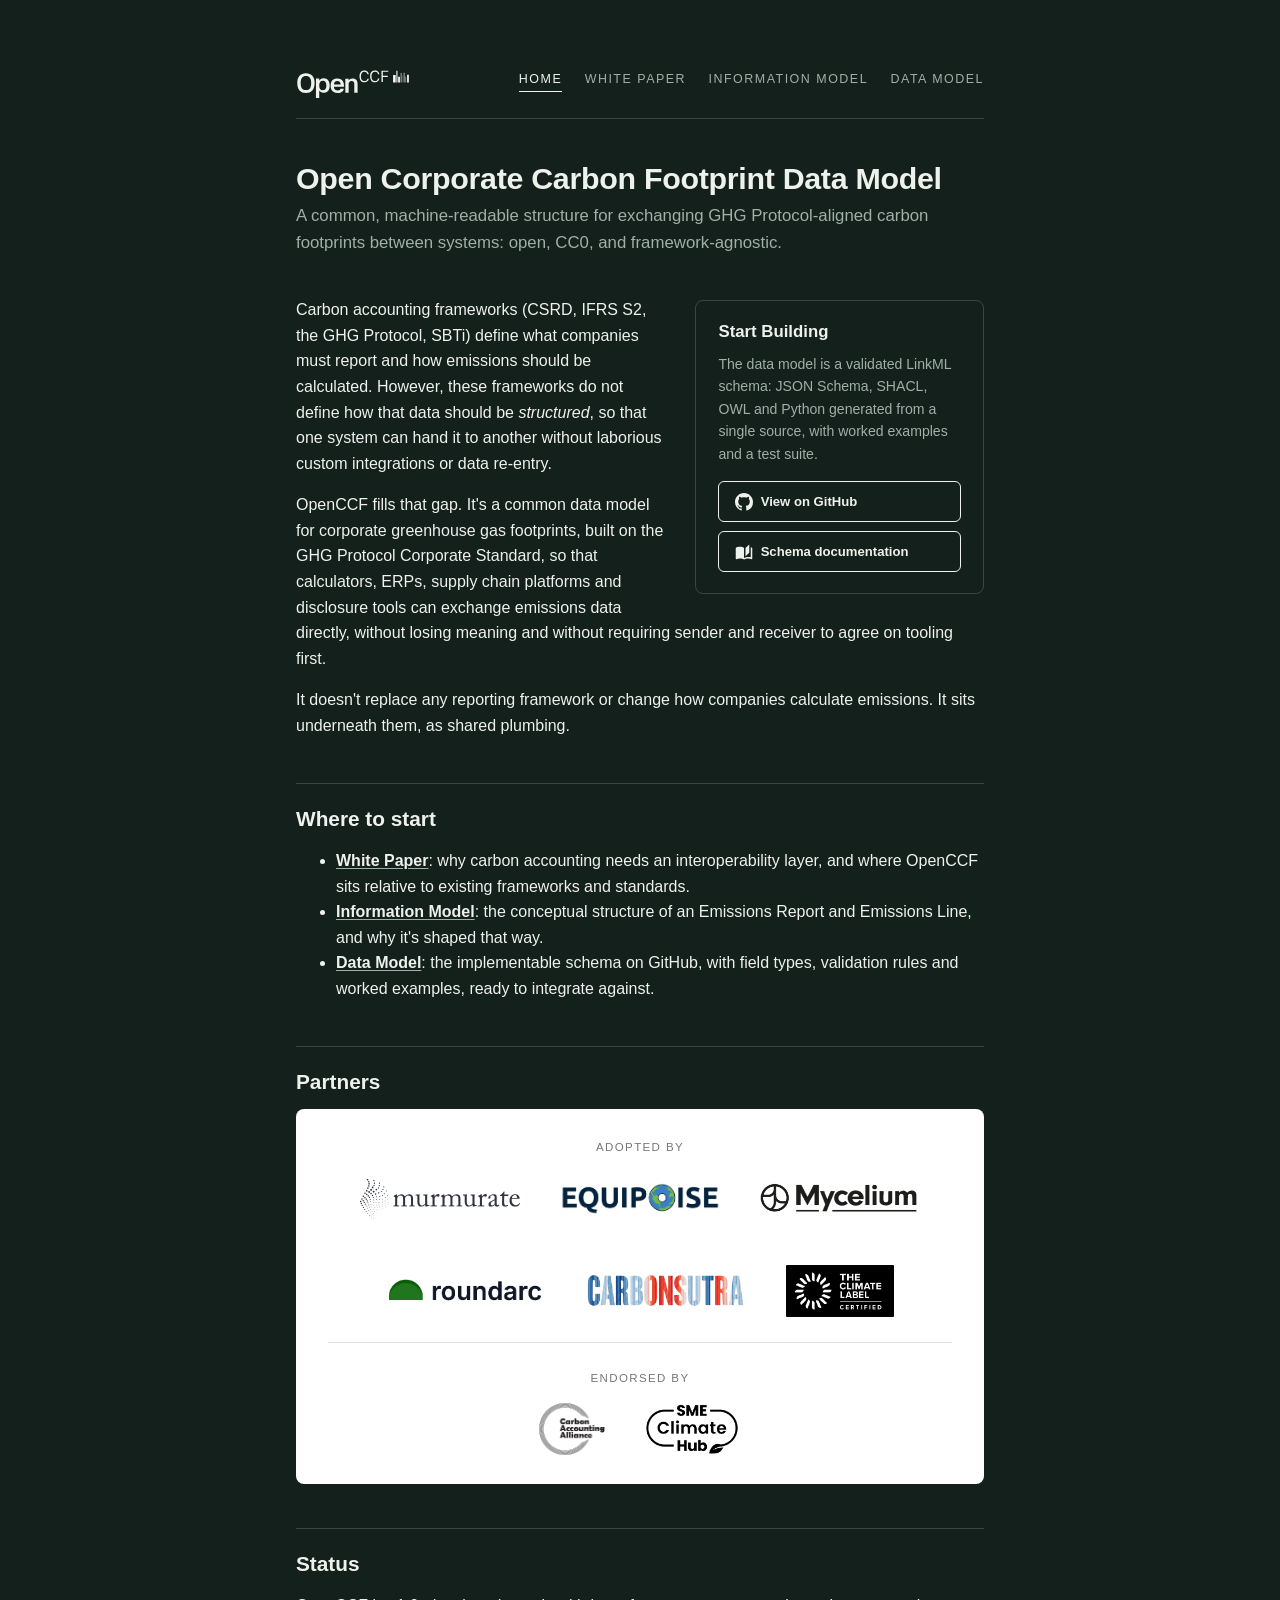
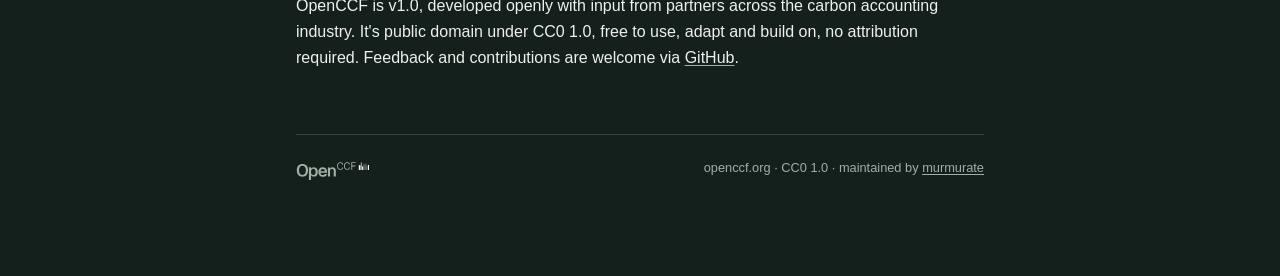
<file: index.html>
<!DOCTYPE html>
<html lang="en">
<head>
  <meta charset="utf-8">
  <meta name="viewport" content="width=device-width, initial-scale=1">
  <title>Open Corporate Carbon Footprint Data Model - OpenCCF</title>
  <meta name="description" content="OpenCCF is an open, CC0 data model for exchanging corporate carbon footprint data between software systems, aligned with the GHG Protocol.">
  <link rel="canonical" href="https://openccf.org/">
  <meta property="og:type" content="website">
  <meta property="og:site_name" content="OpenCCF">
  <meta property="og:title" content="Open Corporate Carbon Footprint Data Model">
  <meta property="og:description" content="OpenCCF is an open, CC0 data model for exchanging corporate carbon footprint data between software systems, aligned with the GHG Protocol.">
  <meta property="og:url" content="https://openccf.org/">
  <meta property="og:image" content="https://openccf.org/og-card.png">
  <meta property="og:image:width" content="1200">
  <meta property="og:image:height" content="630">
  <meta property="og:image:alt" content="OpenCCF: Open Corporate Carbon Footprint Data Model">
  <meta name="twitter:card" content="summary_large_image">
  <link rel="icon" href="/favicon.svg" type="image/svg+xml">
  <link rel="alternate icon" href="/favicon.ico">
  <link rel="apple-touch-icon" href="/apple-touch-icon.png">
  <script type="application/ld+json">
  {
    "@context": "https://schema.org",
    "@graph": [
      {
        "@type": "Organization",
        "@id": "https://openccf.org/#organization",
        "name": "OpenCCF",
        "url": "https://openccf.org/",
        "logo": "https://openccf.org/og-card.png",
        "sameAs": ["https://github.com/openccf"]
      },
      {
        "@type": "WebSite",
        "@id": "https://openccf.org/#website",
        "url": "https://openccf.org/",
        "name": "OpenCCF",
        "description": "An open, CC0 data model for exchanging corporate carbon footprint data between software systems, aligned with the GHG Protocol.",
        "publisher": { "@id": "https://openccf.org/#organization" },
        "license": "https://creativecommons.org/publicdomain/zero/1.0/"
      }
    ]
  }
  </script>
  <style>
/* OpenCCF document theme
   Monochrome. Dark on screen, light in print. Arial throughout.
   Colours are calibrated off-black / off-white to avoid halation at
   body-text length, rather than pure #000 / #fff. */

:root {
  --ink:        #14201b;   /* near-black, faint green undertone */
  --paper:      #f6f5f0;   /* warm off-white */
  --screen-bg:  #14201b;
  --screen-fg:  #eef1ec;
  --screen-mut: #9fb0a7;   /* muted captions / metadata on dark */
  --rule:       rgba(238, 241, 236, 0.18);
  --maxw:       46rem;
  --panel-fg:   #14201b;
  --is-dark:    1;
}

html { -webkit-text-size-adjust: 100%; }
*, *::before, *::after { box-sizing: border-box; }

body {
  font-family: Arial, Helvetica, "Helvetica Neue", sans-serif;
  background: var(--screen-bg);
  color: var(--screen-fg);
  line-height: 1.6;
  margin: 0;
  padding: 0;
  -webkit-font-smoothing: antialiased;
}

.page {
  max-width: var(--maxw);
  margin: 0 auto;
  padding: 4rem 1.5rem 6rem;
}

/* ---- Masthead ---------------------------------------------------------- */
.masthead {
  display: flex;
  align-items: center;
  justify-content: space-between;
  gap: 1rem;
  padding-bottom: 1.25rem;
  margin-bottom: 2.5rem;
  border-bottom: 1px solid var(--rule);
}
.masthead .wordmark { height: 34px; color: var(--screen-fg); }
.masthead .wordmark svg { height: 100%; width: auto; display: block; }
.masthead .doctype {
  font-size: 0.7rem;
  letter-spacing: 0.18em;
  text-transform: uppercase;
  color: var(--screen-mut);
  text-align: right;
}


/* ---- Site nav ---------------------------------------------------------- */
.masthead { flex-wrap: wrap; }
.sitenav { display: flex; gap: 1.4rem; margin-left: auto; align-items: center; }
.sitenav a {
  font-size: 0.78rem;
  letter-spacing: 0.12em;
  text-transform: uppercase;
  text-decoration: none;
  color: var(--screen-mut);
  padding-bottom: 2px;
  border-bottom: 1.5px solid transparent;
}
.sitenav a:hover { color: var(--screen-fg); border-bottom-color: var(--screen-fg); }
.sitenav a.current { color: var(--screen-fg); border-bottom-color: var(--screen-fg); }
.navtoggle {
  display: none;
  margin-left: auto;
  background: none; border: none; color: var(--screen-fg);
  font-size: 1.5rem; line-height: 1; cursor: pointer; padding: 0 0.2rem;
}
@media (max-width: 40rem) {
  .navtoggle { display: block; }
  .sitenav {
    flex-basis: 100%;
    flex-direction: column;
    align-items: flex-start;
    gap: 0.9rem;
    margin: 0.8rem 0 0;
    max-height: 0; overflow: hidden;
    transition: max-height 0.2s ease;
  }
  .sitenav.open { max-height: 20rem; }
}
@media print { .sitenav, .navtoggle { display: none; } }

/* ---- Typography -------------------------------------------------------- */
.kicker-row {
  display: flex;
  align-items: center;
  justify-content: space-between;
  gap: 1rem;
  margin: 0 0 0.6rem;
}
.doctype {
  font-size: 0.75rem;
  letter-spacing: 0.18em;
  text-transform: uppercase;
  color: var(--screen-mut);
  margin: 0;
}
.pdf-download {
  display: inline-flex;
  align-items: center;
  gap: 0.4rem;
  font-size: 0.75rem;
  letter-spacing: 0.1em;
  text-transform: uppercase;
  color: var(--screen-mut);
  text-decoration: none;
  border-bottom: 1.5px solid transparent;
  white-space: nowrap;
}
.pdf-download svg { flex: none; }
.pdf-download:hover { color: var(--screen-fg); border-bottom-color: var(--screen-fg); }
.pdf-download-bottom { margin-top: 3rem; text-align: right; }
@media print { .pdf-download, .pdf-download-bottom { display: none; } }
h1, h2, h3, h4 { line-height: 1.25; font-weight: 700; }
h1 { font-size: 1.9rem; margin: 0 0 0.4rem; letter-spacing: -0.01em; }
.subtitle { color: var(--screen-mut); font-size: 1.05rem; margin: 0 0 2.5rem; }
h2 {
  font-size: 1.3rem;
  margin: 2.75rem 0 0.9rem;
  padding-top: 1.4rem;
  border-top: 1px solid var(--rule);
}
h3 { font-size: 1.05rem; margin: 1.8rem 0 0.6rem; }
p, li { font-size: 1rem; }
a { color: inherit; text-decoration: underline; text-underline-offset: 2px;
    text-decoration-color: var(--screen-mut); }
strong { font-weight: 700; }
code, pre {
  font-family: ui-monospace, "SF Mono", Menlo, Consolas, monospace;
  font-size: 0.88em;
}
code { background: rgba(238,241,236,0.08); padding: 0.1em 0.35em; border-radius: 3px; }
pre {
  background: rgba(238,241,236,0.06);
  border: 1px solid var(--rule);
  border-radius: 6px;
  padding: 1rem 1.1rem;
  overflow-x: auto;
  line-height: 1.5;
}
pre code { background: none; padding: 0; }
blockquote {
  margin: 1.2rem 0;
  padding: 0.2rem 0 0.2rem 1.1rem;
  border-left: 3px solid var(--screen-mut);
  color: var(--screen-fg);
}

/* ---- Version banner ---------------------------------------------------- */
.versions {
  font-size: 0.8rem;
  color: var(--screen-mut);
  margin: -1.5rem 0 2.5rem;
  padding: 0;
  list-style: none;
  line-height: 1.7;
}

/* ---- Tables ------------------------------------------------------------ */
table { border-collapse: collapse; width: 100%; margin: 1.4rem 0; font-size: 0.94rem; }
th, td { text-align: left; padding: 0.5rem 0.7rem; border-bottom: 1px solid var(--rule); vertical-align: top; }
th { font-weight: 700; border-bottom-width: 2px; }

/* ---- Table of contents ------------------------------------------------- */
nav#TOC {
  margin: 0 0 3rem;
  padding: 1.2rem 1.4rem;
  border: 1px solid var(--rule);
  border-radius: 6px;
}
nav#TOC > ul { margin: 0; }
nav#TOC ul { list-style: none; padding-left: 1rem; }
nav#TOC > ul { padding-left: 0; }
nav#TOC li { font-size: 0.92rem; margin: 0.2rem 0; }
nav#TOC a { text-decoration: none; }

/* ---- Diagram / figures ------------------------------------------------- */
figure { margin: 2rem 0; text-align: center; }
figure svg, figure img { max-width: 100%; height: auto; }
figcaption { font-size: 0.82rem; color: var(--screen-mut); margin-top: 0.6rem; }

/* ---- Footer ------------------------------------------------------------ */
.docfooter {
  margin-top: 4rem;
  padding-top: 1.4rem;
  border-top: 1px solid var(--rule);
  font-size: 0.8rem;
  color: var(--screen-mut);
  display: flex;
  align-items: center;
  justify-content: space-between;
  gap: 1rem;
}
.docfooter .wordmark { height: 22px; color: var(--screen-mut); }
.docfooter .wordmark svg { height: 100%; width: auto; display: block; }


/* ---- Sidebar figure (floats right, text wraps) ------------------------ */
figure.sidebar {
  float: right;
  width: 60%;
  margin: 0.3rem 0 1rem 1.6rem;
}
figure.sidebar figcaption { text-align: left; }
h2 { clear: both; }               /* next section starts below the figure */

@media (max-width: 40rem) {
  figure.sidebar { float: none; width: 100%; margin: 2rem 0; }
}

/* ---- "Start Building" callout (floats right, text wraps) -------------- */
.callout {
  float: right;
  width: 42%;
  margin: 0.2rem 0 1.5rem 1.6rem;
  padding: 1.3rem 1.4rem;
  border: 1px solid var(--rule);
  border-radius: 8px;
}
.callout h2 {
  clear: none;
  border-top: none;
  padding-top: 0;
  margin: 0 0 0.6rem;
  font-size: 1.05rem;
}
.callout p { font-size: 0.88rem; color: var(--screen-mut); margin: 0; }
.callout-actions {
  display: flex;
  flex-direction: column;
  gap: 0.6rem;
  margin-top: 1rem;
}
.callout-cta {
  display: inline-flex;
  align-items: center;
  gap: 0.5rem;
  padding: 0.55rem 0.95rem;
  border: 1px solid var(--screen-fg);
  border-radius: 6px;
  text-decoration: none;
  font-size: 0.82rem;
  font-weight: 700;
  color: var(--screen-fg);
}
.callout-cta svg { flex: none; }
.callout-cta:hover { background: var(--screen-fg); color: var(--screen-bg); }

@media (max-width: 40rem) {
  .callout { float: none; width: 100%; margin: 2rem 0; }
}

/* ---- Partner logo strip (fixed white box; logos need no inversion) ---- */
.partners-box {
  background: #ffffff;
  border-radius: 8px;
  padding: 1.8rem 2rem;
}
.partners-group + .partners-group {
  margin-top: 1.6rem;
  padding-top: 1.6rem;
  border-top: 1px solid rgba(20, 32, 27, 0.12);
}
.partners-label {
  margin: 0 0 1rem;
  font-size: 0.72rem;
  letter-spacing: 0.12em;
  text-transform: uppercase;
  color: #777;
  text-align: center;
}
.partners-logos {
  display: flex;
  flex-wrap: wrap;
  align-items: center;
  justify-content: center;
  gap: 2.5rem;
}
.partners-logos img { display: block; height: 52px; width: auto; max-width: 160px; object-fit: contain; }

/* =======================================================================
   PRINT  -  invert to ink-on-paper. Nobody prints a black-flooded page,
   and browsers drop dark backgrounds anyway; make it deliberate and clean.
   ======================================================================= */
@media print {
  @page { margin: 22mm 20mm; }
  body { background: #fff; color: var(--ink); font-size: 10.5pt; line-height: 1.5; }
  :root { --panel-fg: #ffffff; }
  .page { max-width: none; margin: 0; padding: 0; }

  .masthead .wordmark,
  .docfooter .wordmark { color: var(--ink); }
  .subtitle, .doctype, .versions, figcaption, .docfooter { color: #444; }
  .masthead, h2, table th, td, nav#TOC, pre, .docfooter,
  blockquote { border-color: #ccc; }
  nav#TOC { break-inside: avoid; }
  a { color: var(--ink); text-decoration-color: #999; }
  code { background: #f0f0ec; }
  pre { background: #f7f7f4; }
  blockquote { border-left-color: #999; }
  h2, h3 { break-after: avoid; }
  figure, tr, pre { break-inside: avoid; }
  figure.sidebar { float: right; width: 60%; margin: 0 0 0.6rem 1.2rem; }

  /* Show link URLs after external links in print, for a paper reader */
  a[href^="http"]::after {
    content: " (" attr(href) ")";
    font-size: 0.85em;
    color: #777;
    word-break: break-all;
  }
}

/* ---- Mermaid diagram --------------------------------------------------- */
figure.diagram { margin: 2.5rem 0; text-align: center; }
figure.diagram .mermaid { display: flex; justify-content: center; }
figure.diagram svg { max-width: 100%; height: auto; }
@media print { :root { --is-dark: 0; } }

/* ---- Wide figures break out beyond the text column -------------------- */
figure.wide {
  width: min(96vw, 1100px);
  margin-left: 50%;
  transform: translateX(-50%);
}
figure.wide svg { width: 100%; height: auto; }
@media print {
  figure.wide { width: 100%; margin-left: 0; transform: none; }
}
  </style>
</head>
<body>
<div class="page">

  <header class="masthead">
    <a class="wordmark" href="/" aria-label="OpenCCF home"><svg width="531" height="160" viewBox="0 0 531 160" fill="none" xmlns="http://www.w3.org/2000/svg"><path d="M87.552 89.688C87.552 104.792 84.0107 116.355 76.928 124.376C69.8453 132.312 59.776 136.28 46.72 136.28C33.5787 136.28 23.5093 132.312 16.512 124.376C9.51467 116.355 6.016 104.792 6.016 89.688C6.016 74.584 9.51467 63.064 16.512 55.128C23.5093 47.192 33.5787 43.224 46.72 43.224C59.776 43.224 69.8453 47.192 76.928 55.128C84.0107 63.064 87.552 74.584 87.552 89.688ZM71.552 89.688C71.552 78.3387 69.504 70.0187 65.408 64.728C61.3973 59.352 55.168 56.664 46.72 56.664C38.4427 56.664 32.256 59.352 28.16 64.728C24.064 70.0187 22.016 78.3387 22.016 89.688C22.016 101.123 24.064 109.528 28.16 114.904C32.256 120.195 38.4427 122.84 46.72 122.84C55.168 122.84 61.3973 120.195 65.408 114.904C69.504 109.528 71.552 101.123 71.552 89.688Z" fill="currentColor"/><path d="M109.344 68.08V159.856H93.856V68.08H109.344ZM130.336 135.28C124.021 135.28 118.901 133.787 114.976 130.8C111.051 127.813 108.192 123.76 106.4 118.64C104.608 113.435 103.712 107.632 103.712 101.232C103.712 94.6613 104.608 88.816 106.4 83.696C108.192 78.4907 111.051 74.3947 114.976 71.408C118.901 68.336 124.021 66.8 130.336 66.8C135.712 66.8 140.533 68.0373 144.8 70.512C149.067 72.9013 152.395 76.656 154.784 81.776C157.259 86.8107 158.496 93.296 158.496 101.232C158.496 112.496 155.936 120.987 150.816 126.704C145.696 132.421 138.869 135.28 130.336 135.28ZM125.984 122.992C131.787 122.992 136.053 121.157 138.784 117.488C141.6 113.733 143.008 108.272 143.008 101.104C143.008 93.936 141.6 88.4747 138.784 84.72C136.053 80.9653 131.787 79.088 125.984 79.088C120.267 79.088 116.043 80.9653 113.312 84.72C110.667 88.4747 109.344 93.936 109.344 101.104C109.344 108.272 110.667 113.733 113.312 117.488C116.043 121.157 120.267 122.992 125.984 122.992Z" fill="currentColor"/><path d="M171.696 96.088H210.224C210.053 90.968 208.688 87 206.128 84.184C203.568 81.2827 199.856 79.832 194.992 79.832C189.189 79.832 184.965 81.5813 182.32 85.08C179.675 88.5787 178.352 94.2533 178.352 102.104C178.352 109.955 179.632 115.629 182.192 119.128C184.837 122.541 189.403 124.248 195.888 124.248C200.411 124.248 203.611 123.608 205.488 122.328C207.365 121.048 208.56 119.171 209.072 116.696H225.072C224.475 120.536 223.024 123.949 220.72 126.936C218.416 129.837 215.216 132.141 211.12 133.848C207.024 135.469 201.947 136.28 195.888 136.28C185.136 136.28 176.944 133.336 171.312 127.448C165.765 121.56 162.992 113.155 162.992 102.232C162.992 91.1387 165.765 82.648 171.312 76.76C176.944 70.7867 184.837 67.8 194.992 67.8C201.221 67.8 206.597 69.08 211.12 71.64C215.728 74.2 219.312 78.04 221.872 83.16C224.432 88.1947 225.712 94.5093 225.712 102.104V106.84H171.568L171.696 96.088Z" fill="currentColor"/><path d="M247.704 135H232.216V69.08H247.704L247.576 77.4C249.539 74.2427 251.928 71.8533 254.744 70.232C257.56 68.6107 261.144 67.8 265.496 67.8C272.835 67.8 278.723 69.848 283.16 73.944C287.597 77.9547 289.816 84.7387 289.816 94.296V135H274.328V94.424C274.328 89.304 273.261 85.6773 271.128 83.544C269.08 81.3253 266.008 80.216 261.912 80.216C258.84 80.216 256.237 80.7707 254.104 81.88C251.971 82.9893 250.349 84.7387 249.24 87.128C248.216 89.432 247.704 92.4613 247.704 96.216V135Z" fill="currentColor"/><path d="M336.143 48.2634C335.537 44.3233 334.022 41.4188 331.597 39.5498C329.172 37.6303 325.939 36.6706 321.898 36.6706C316.594 36.6706 312.528 38.489 309.699 42.126C306.921 45.7125 305.532 51.1932 305.532 58.5681C305.532 65.9431 306.921 71.449 309.699 75.086C312.528 78.723 316.594 80.5415 321.898 80.5415C325.939 80.5415 329.172 79.5817 331.597 77.6622C334.022 75.7427 335.562 72.8382 336.219 68.9486H342.811C342.003 74.5051 339.78 78.7735 336.143 81.7538C332.557 84.6836 327.808 86.1484 321.898 86.1484C314.523 86.1484 308.866 83.7743 304.926 79.0261C300.986 74.2778 299.016 67.4585 299.016 58.5681C299.016 49.6778 300.986 42.8837 304.926 38.186C308.866 33.4377 314.523 31.0636 321.898 31.0636C325.586 31.0636 328.895 31.7202 331.824 33.0336C334.754 34.2964 337.153 36.2159 339.022 38.7921C340.942 41.3683 342.18 44.5254 342.735 48.2634H336.143Z" fill="currentColor"/><path d="M385.867 47.9187C385.261 43.9786 383.746 41.0741 381.321 39.2051C378.896 37.2856 375.664 36.3258 371.623 36.3258C366.319 36.3258 362.252 38.1443 359.424 41.7813C356.645 45.3677 355.256 50.8484 355.256 58.2234C355.256 65.5984 356.645 71.1043 359.424 74.7413C362.252 78.3782 366.319 80.1967 371.623 80.1967C375.664 80.1967 378.896 79.237 381.321 77.3175C383.746 75.398 385.286 72.4934 385.943 68.6039H392.535C391.727 74.1604 389.504 78.4288 385.867 81.4091C382.281 84.3388 377.533 85.8037 371.623 85.8037C364.248 85.8037 358.59 83.4296 354.65 78.6813C350.71 73.9331 348.74 67.1138 348.74 58.2234C348.74 49.333 350.71 42.539 354.65 37.8412C358.59 33.093 364.248 30.7188 371.623 30.7188C375.31 30.7188 378.619 31.3755 381.548 32.6889C384.478 33.9517 386.878 35.8712 388.747 38.4474C390.666 41.0236 391.904 44.1807 392.459 47.9187H385.867Z" fill="currentColor"/><path d="M402.289 31.4305H434.415V36.9617H408.805V55.4497H431.991V60.9809H408.805V85H402.289V31.4305Z" fill="currentColor"/><path d="M463 52L463 87" stroke="white" stroke-width="12"/><path d="M475 32V87" stroke="white" stroke-width="5"/><path d="M485 60L485 87" stroke="white" stroke-width="8"/><path d="M527 50L527 87" stroke="white" stroke-width="8"/><path d="M502 55L502 87" stroke="white"/><path d="M516 59L516 87" stroke="white" stroke-width="2"/><path d="M495 42L495 87" stroke="white" stroke-width="3"/><path d="M509 41L509 87" stroke="white" stroke-width="3"/></svg></a>
    <button class="navtoggle" aria-label="Menu" aria-expanded="false" onclick="this.setAttribute('aria-expanded', this.getAttribute('aria-expanded')==='true'?'false':'true'); document.getElementById('nav').classList.toggle('open')">≡</button>
    <nav class="sitenav" id="nav">
      <a href="/" class="current">Home</a>
      <a href="/white-paper/">White Paper</a>
      <a href="/information-model/">Information Model</a>
      <a href="/data-model/">Data Model</a>
    </nav>
  </header>

  <h1>Open Corporate Carbon Footprint Data Model</h1>
  <p class="subtitle">A common, machine-readable structure for exchanging GHG Protocol-aligned carbon footprints between systems: open, CC0, and framework-agnostic.</p>




<aside class="callout">
  <h2>Start Building</h2>
  <p>The data model is a validated LinkML schema: JSON Schema, SHACL, OWL and Python generated from a single source, with worked examples and a test suite.</p>
  <div class="callout-actions">
    <a class="callout-cta" href="https://github.com/openccf/openccf-data-model" target="_blank" rel="noopener">
      <svg viewBox="0 0 16 16" width="18" height="18" fill="currentColor" aria-hidden="true"><path d="M8 0C3.58 0 0 3.58 0 8c0 3.54 2.29 6.53 5.47 7.59.4.07.55-.17.55-.38 0-.19-.01-.82-.01-1.49-2.01.37-2.53-.49-2.69-.94-.09-.23-.48-.94-.82-1.13-.28-.15-.68-.52-.01-.53.63-.01 1.08.58 1.23.82.72 1.21 1.87.87 2.33.66.07-.52.28-.87.51-1.07-1.78-.2-3.64-.89-3.64-3.95 0-.87.31-1.59.82-2.15-.08-.2-.36-1.02.08-2.12 0 0 .67-.21 2.2.82.64-.18 1.32-.27 2-.27.68 0 1.36.09 2 .27 1.53-1.04 2.2-.82 2.2-.82.44 1.1.16 1.92.08 2.12.51.56.82 1.27.82 2.15 0 3.07-1.87 3.75-3.65 3.95.29.25.54.73.54 1.48 0 1.07-.01 1.93-.01 2.2 0 .21.15.46.55.38A8.01 8.01 0 0 0 16 8c0-4.42-3.58-8-8-8z"/></svg>
      <span>View on GitHub</span>
    </a>
    <a class="callout-cta" href="https://openccf.github.io/openccf-data-model/" target="_blank" rel="noopener">
      <svg viewBox="0 0 24 24" width="18" height="18" fill="currentColor" aria-hidden="true"><path d="m19 2-5 4.5v11l5-4.5zM6.5 5C4.55 5 2.45 5.4 1 6.5v14.66c0 .25.25.5.5.5.1 0 .15-.07.25-.07 1.35-.65 3.3-1.09 4.75-1.09 1.95 0 4.05.4 5.5 1.5 1.35-.85 3.8-1.5 5.5-1.5 1.65 0 3.35.31 4.75 1.06.1.05.15.03.25.03.25 0 .5-.25.5-.5V6.5c-.6-.45-1.25-.75-2-1V19c-1.1-.35-2.3-.5-3.5-.5-1.7 0-4.15.65-5.5 1.5V6.5C10.55 5.4 8.45 5 6.5 5"/></svg>
      <span>Schema documentation</span>
    </a>
  </div>
</aside>

<p>Carbon accounting frameworks (CSRD, IFRS S2, the GHG Protocol, SBTi) define what companies must report and how emissions should be calculated. However, these frameworks do not define how that data should be <em>structured</em>, so that one system can hand it to another without laborious custom integrations or data re-entry.</p>
<p>OpenCCF fills that gap. It's a common data model for corporate greenhouse gas footprints, built on the GHG Protocol Corporate Standard, so that calculators, ERPs, supply chain platforms and disclosure tools can exchange emissions data directly, without losing meaning and without requiring sender and receiver to agree on tooling first.</p>
<p>It doesn't replace any reporting framework or change how companies calculate emissions. It sits underneath them, as shared plumbing.</p>
<h2 id="where-to-start">Where to start</h2>
<ul>
<li><strong><a href="/white-paper/">White Paper</a></strong>: why carbon accounting needs an interoperability layer, and where OpenCCF sits relative to existing frameworks and standards.</li>
<li><strong><a href="/information-model/">Information Model</a></strong>: the conceptual structure of an Emissions Report and Emissions Line, and why it's shaped that way.</li>
<li><strong><a href="/data-model/">Data Model</a></strong>: the implementable schema on GitHub, with field types, validation rules and worked examples, ready to integrate against.</li>
</ul>
<h2 id="partners">Partners</h2>
<div class="partners-box">
  <div class="partners-group">
    <p class="partners-label">Adopted by</p>
    <div class="partners-logos">
      <a href="https://murmurate.digital" target="_blank" rel="noopener"><img src="/partners/murmurate_logo.svg" alt="murmurate"></a>
      <a href="https://www.equipoise.earth/" target="_blank" rel="noopener"><img src="/partners/equipoise.webp" alt="Equipoise"></a>
      <a href="https://mycelium.global/" target="_blank" rel="noopener"><img src="/partners/Mycelium_logo.png" alt="Mycelium"></a>
      <a href="https://www.roundarc.com/" target="_blank" rel="noopener"><img src="/partners/roundarc_logo.png" alt="RoundArc"></a>
      <a href="https://carbonsutra.com/" target="_blank" rel="noopener"><img src="/partners/carbonsutra_logo.png" alt="CarbonSutra"></a>
      <a href="https://www.climatelabel.org/" target="_blank" rel="noopener"><img src="/partners/climate_label_logo.png" alt="The Climate Label"></a>
    </div>
  </div>
  <div class="partners-group">
    <p class="partners-label">Endorsed by</p>
    <div class="partners-logos">
      <a href="https://www.carbonaccountingalliance.com/" target="_blank" rel="noopener"><img src="/partners/CAA_logo_Black.png" alt="Carbon Accounting Alliance"></a>
      <a href="https://smeclimatehub.org/" target="_blank" rel="noopener"><img src="/partners/smech_logo.png" alt="SME Climate Hub"></a>
    </div>
  </div>
</div>

<h2 id="status">Status</h2>
<p>OpenCCF is v1.0, developed openly with input from partners across the carbon accounting industry. It's public domain under CC0 1.0, free to use, adapt and build on, no attribution required. Feedback and contributions are welcome via <a href="https://github.com/openccf/openccf-data-model" target="_blank" rel="noopener">GitHub</a>.</p>

  <footer class="docfooter">
    <span class="wordmark" aria-label="OpenCCF"><svg width="531" height="160" viewBox="0 0 531 160" fill="none" xmlns="http://www.w3.org/2000/svg"><path d="M87.552 89.688C87.552 104.792 84.0107 116.355 76.928 124.376C69.8453 132.312 59.776 136.28 46.72 136.28C33.5787 136.28 23.5093 132.312 16.512 124.376C9.51467 116.355 6.016 104.792 6.016 89.688C6.016 74.584 9.51467 63.064 16.512 55.128C23.5093 47.192 33.5787 43.224 46.72 43.224C59.776 43.224 69.8453 47.192 76.928 55.128C84.0107 63.064 87.552 74.584 87.552 89.688ZM71.552 89.688C71.552 78.3387 69.504 70.0187 65.408 64.728C61.3973 59.352 55.168 56.664 46.72 56.664C38.4427 56.664 32.256 59.352 28.16 64.728C24.064 70.0187 22.016 78.3387 22.016 89.688C22.016 101.123 24.064 109.528 28.16 114.904C32.256 120.195 38.4427 122.84 46.72 122.84C55.168 122.84 61.3973 120.195 65.408 114.904C69.504 109.528 71.552 101.123 71.552 89.688Z" fill="currentColor"/><path d="M109.344 68.08V159.856H93.856V68.08H109.344ZM130.336 135.28C124.021 135.28 118.901 133.787 114.976 130.8C111.051 127.813 108.192 123.76 106.4 118.64C104.608 113.435 103.712 107.632 103.712 101.232C103.712 94.6613 104.608 88.816 106.4 83.696C108.192 78.4907 111.051 74.3947 114.976 71.408C118.901 68.336 124.021 66.8 130.336 66.8C135.712 66.8 140.533 68.0373 144.8 70.512C149.067 72.9013 152.395 76.656 154.784 81.776C157.259 86.8107 158.496 93.296 158.496 101.232C158.496 112.496 155.936 120.987 150.816 126.704C145.696 132.421 138.869 135.28 130.336 135.28ZM125.984 122.992C131.787 122.992 136.053 121.157 138.784 117.488C141.6 113.733 143.008 108.272 143.008 101.104C143.008 93.936 141.6 88.4747 138.784 84.72C136.053 80.9653 131.787 79.088 125.984 79.088C120.267 79.088 116.043 80.9653 113.312 84.72C110.667 88.4747 109.344 93.936 109.344 101.104C109.344 108.272 110.667 113.733 113.312 117.488C116.043 121.157 120.267 122.992 125.984 122.992Z" fill="currentColor"/><path d="M171.696 96.088H210.224C210.053 90.968 208.688 87 206.128 84.184C203.568 81.2827 199.856 79.832 194.992 79.832C189.189 79.832 184.965 81.5813 182.32 85.08C179.675 88.5787 178.352 94.2533 178.352 102.104C178.352 109.955 179.632 115.629 182.192 119.128C184.837 122.541 189.403 124.248 195.888 124.248C200.411 124.248 203.611 123.608 205.488 122.328C207.365 121.048 208.56 119.171 209.072 116.696H225.072C224.475 120.536 223.024 123.949 220.72 126.936C218.416 129.837 215.216 132.141 211.12 133.848C207.024 135.469 201.947 136.28 195.888 136.28C185.136 136.28 176.944 133.336 171.312 127.448C165.765 121.56 162.992 113.155 162.992 102.232C162.992 91.1387 165.765 82.648 171.312 76.76C176.944 70.7867 184.837 67.8 194.992 67.8C201.221 67.8 206.597 69.08 211.12 71.64C215.728 74.2 219.312 78.04 221.872 83.16C224.432 88.1947 225.712 94.5093 225.712 102.104V106.84H171.568L171.696 96.088Z" fill="currentColor"/><path d="M247.704 135H232.216V69.08H247.704L247.576 77.4C249.539 74.2427 251.928 71.8533 254.744 70.232C257.56 68.6107 261.144 67.8 265.496 67.8C272.835 67.8 278.723 69.848 283.16 73.944C287.597 77.9547 289.816 84.7387 289.816 94.296V135H274.328V94.424C274.328 89.304 273.261 85.6773 271.128 83.544C269.08 81.3253 266.008 80.216 261.912 80.216C258.84 80.216 256.237 80.7707 254.104 81.88C251.971 82.9893 250.349 84.7387 249.24 87.128C248.216 89.432 247.704 92.4613 247.704 96.216V135Z" fill="currentColor"/><path d="M336.143 48.2634C335.537 44.3233 334.022 41.4188 331.597 39.5498C329.172 37.6303 325.939 36.6706 321.898 36.6706C316.594 36.6706 312.528 38.489 309.699 42.126C306.921 45.7125 305.532 51.1932 305.532 58.5681C305.532 65.9431 306.921 71.449 309.699 75.086C312.528 78.723 316.594 80.5415 321.898 80.5415C325.939 80.5415 329.172 79.5817 331.597 77.6622C334.022 75.7427 335.562 72.8382 336.219 68.9486H342.811C342.003 74.5051 339.78 78.7735 336.143 81.7538C332.557 84.6836 327.808 86.1484 321.898 86.1484C314.523 86.1484 308.866 83.7743 304.926 79.0261C300.986 74.2778 299.016 67.4585 299.016 58.5681C299.016 49.6778 300.986 42.8837 304.926 38.186C308.866 33.4377 314.523 31.0636 321.898 31.0636C325.586 31.0636 328.895 31.7202 331.824 33.0336C334.754 34.2964 337.153 36.2159 339.022 38.7921C340.942 41.3683 342.18 44.5254 342.735 48.2634H336.143Z" fill="currentColor"/><path d="M385.867 47.9187C385.261 43.9786 383.746 41.0741 381.321 39.2051C378.896 37.2856 375.664 36.3258 371.623 36.3258C366.319 36.3258 362.252 38.1443 359.424 41.7813C356.645 45.3677 355.256 50.8484 355.256 58.2234C355.256 65.5984 356.645 71.1043 359.424 74.7413C362.252 78.3782 366.319 80.1967 371.623 80.1967C375.664 80.1967 378.896 79.237 381.321 77.3175C383.746 75.398 385.286 72.4934 385.943 68.6039H392.535C391.727 74.1604 389.504 78.4288 385.867 81.4091C382.281 84.3388 377.533 85.8037 371.623 85.8037C364.248 85.8037 358.59 83.4296 354.65 78.6813C350.71 73.9331 348.74 67.1138 348.74 58.2234C348.74 49.333 350.71 42.539 354.65 37.8412C358.59 33.093 364.248 30.7188 371.623 30.7188C375.31 30.7188 378.619 31.3755 381.548 32.6889C384.478 33.9517 386.878 35.8712 388.747 38.4474C390.666 41.0236 391.904 44.1807 392.459 47.9187H385.867Z" fill="currentColor"/><path d="M402.289 31.4305H434.415V36.9617H408.805V55.4497H431.991V60.9809H408.805V85H402.289V31.4305Z" fill="currentColor"/><path d="M463 52L463 87" stroke="white" stroke-width="12"/><path d="M475 32V87" stroke="white" stroke-width="5"/><path d="M485 60L485 87" stroke="white" stroke-width="8"/><path d="M527 50L527 87" stroke="white" stroke-width="8"/><path d="M502 55L502 87" stroke="white"/><path d="M516 59L516 87" stroke="white" stroke-width="2"/><path d="M495 42L495 87" stroke="white" stroke-width="3"/><path d="M509 41L509 87" stroke="white" stroke-width="3"/></svg></span>
    <span>openccf.org · CC0 1.0 · maintained by <a href="https://www.murmurate.digital" target="_blank" rel="noopener">murmurate</a></span>
  </footer>

</div>
</body>
</html>
</file>
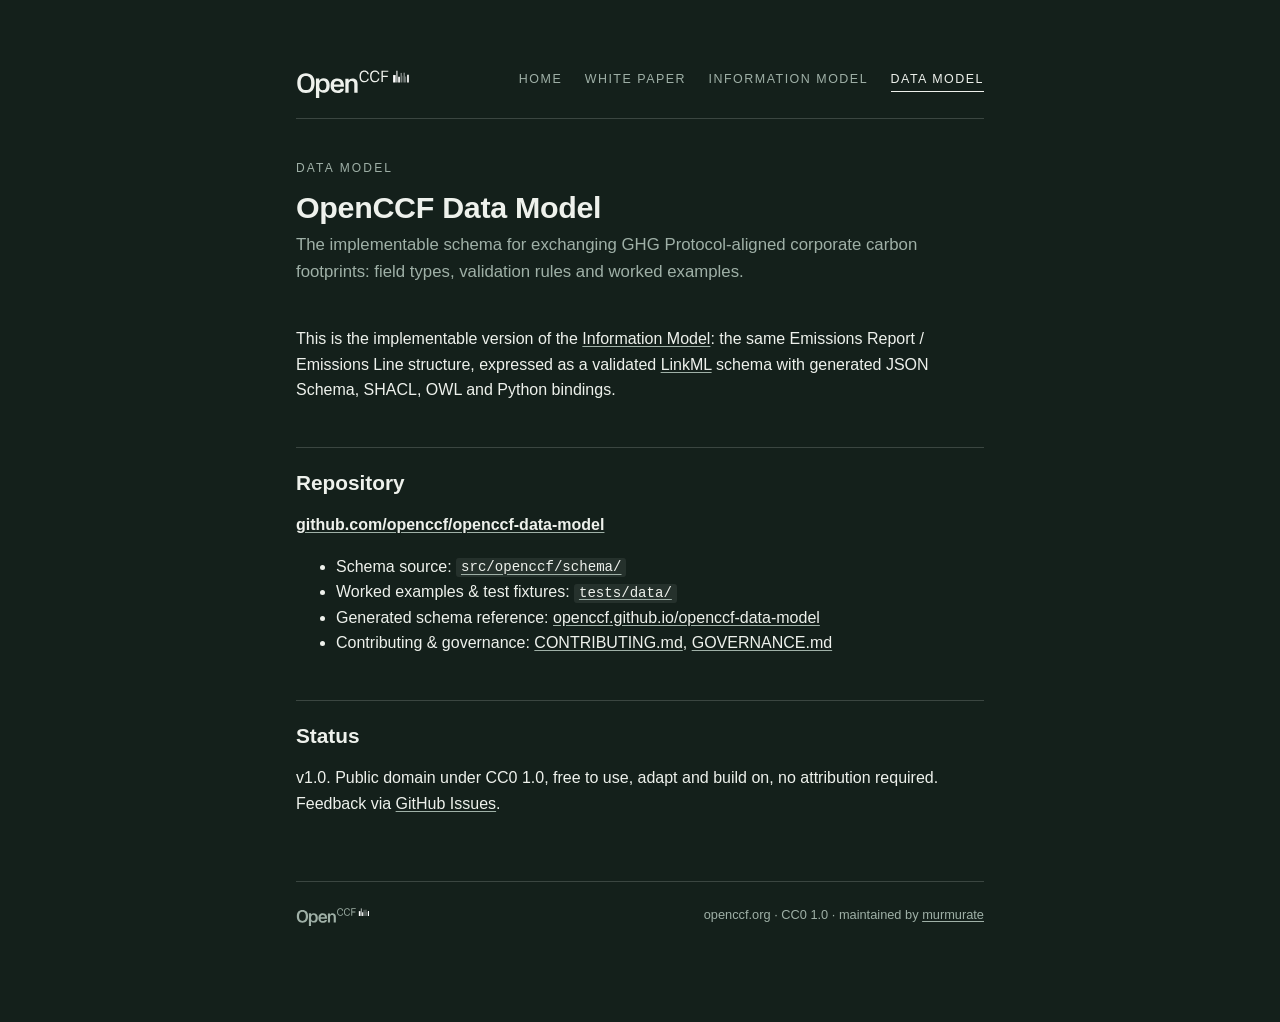
<file: data-model/index.html>
<!DOCTYPE html>
<html lang="en">
<head>
  <meta charset="utf-8">
  <meta name="viewport" content="width=device-width, initial-scale=1">
  <title>OpenCCF Data Model: LinkML schema for carbon footprint exchange</title>
  <meta name="description" content="The OpenCCF data model: a LinkML schema for corporate carbon footprint exchange, with generated JSON Schema, SHACL, and Python bindings.">
  <link rel="canonical" href="https://openccf.org/data-model/">
  <meta property="og:type" content="website">
  <meta property="og:site_name" content="OpenCCF">
  <meta property="og:title" content="OpenCCF Data Model: LinkML schema for carbon footprint exchange">
  <meta property="og:description" content="The OpenCCF data model: a LinkML schema for corporate carbon footprint exchange, with generated JSON Schema, SHACL, and Python bindings.">
  <meta property="og:url" content="https://openccf.org/data-model/">
  <meta property="og:image" content="https://openccf.org/og-card.png">
  <meta property="og:image:width" content="1200">
  <meta property="og:image:height" content="630">
  <meta property="og:image:alt" content="OpenCCF: Open Corporate Carbon Footprint Data Model">
  <meta name="twitter:card" content="summary_large_image">
  <link rel="icon" href="/favicon.svg" type="image/svg+xml">
  <link rel="alternate icon" href="/favicon.ico">
  <link rel="apple-touch-icon" href="/apple-touch-icon.png">
  <style>
/* OpenCCF document theme
   Monochrome. Dark on screen, light in print. Arial throughout.
   Colours are calibrated off-black / off-white to avoid halation at
   body-text length, rather than pure #000 / #fff. */

:root {
  --ink:        #14201b;   /* near-black, faint green undertone */
  --paper:      #f6f5f0;   /* warm off-white */
  --screen-bg:  #14201b;
  --screen-fg:  #eef1ec;
  --screen-mut: #9fb0a7;   /* muted captions / metadata on dark */
  --rule:       rgba(238, 241, 236, 0.18);
  --maxw:       46rem;
  --panel-fg:   #14201b;
  --is-dark:    1;
}

html { -webkit-text-size-adjust: 100%; }
*, *::before, *::after { box-sizing: border-box; }

body {
  font-family: Arial, Helvetica, "Helvetica Neue", sans-serif;
  background: var(--screen-bg);
  color: var(--screen-fg);
  line-height: 1.6;
  margin: 0;
  padding: 0;
  -webkit-font-smoothing: antialiased;
}

.page {
  max-width: var(--maxw);
  margin: 0 auto;
  padding: 4rem 1.5rem 6rem;
}

/* ---- Masthead ---------------------------------------------------------- */
.masthead {
  display: flex;
  align-items: center;
  justify-content: space-between;
  gap: 1rem;
  padding-bottom: 1.25rem;
  margin-bottom: 2.5rem;
  border-bottom: 1px solid var(--rule);
}
.masthead .wordmark { height: 34px; color: var(--screen-fg); }
.masthead .wordmark svg { height: 100%; width: auto; display: block; }
.masthead .doctype {
  font-size: 0.7rem;
  letter-spacing: 0.18em;
  text-transform: uppercase;
  color: var(--screen-mut);
  text-align: right;
}


/* ---- Site nav ---------------------------------------------------------- */
.masthead { flex-wrap: wrap; }
.sitenav { display: flex; gap: 1.4rem; margin-left: auto; align-items: center; }
.sitenav a {
  font-size: 0.78rem;
  letter-spacing: 0.12em;
  text-transform: uppercase;
  text-decoration: none;
  color: var(--screen-mut);
  padding-bottom: 2px;
  border-bottom: 1.5px solid transparent;
}
.sitenav a:hover { color: var(--screen-fg); border-bottom-color: var(--screen-fg); }
.sitenav a.current { color: var(--screen-fg); border-bottom-color: var(--screen-fg); }
.navtoggle {
  display: none;
  margin-left: auto;
  background: none; border: none; color: var(--screen-fg);
  font-size: 1.5rem; line-height: 1; cursor: pointer; padding: 0 0.2rem;
}
@media (max-width: 40rem) {
  .navtoggle { display: block; }
  .sitenav {
    flex-basis: 100%;
    flex-direction: column;
    align-items: flex-start;
    gap: 0.9rem;
    margin: 0.8rem 0 0;
    max-height: 0; overflow: hidden;
    transition: max-height 0.2s ease;
  }
  .sitenav.open { max-height: 20rem; }
}
@media print { .sitenav, .navtoggle { display: none; } }

/* ---- Typography -------------------------------------------------------- */
.kicker-row {
  display: flex;
  align-items: center;
  justify-content: space-between;
  gap: 1rem;
  margin: 0 0 0.6rem;
}
.doctype {
  font-size: 0.75rem;
  letter-spacing: 0.18em;
  text-transform: uppercase;
  color: var(--screen-mut);
  margin: 0;
}
.pdf-download {
  display: inline-flex;
  align-items: center;
  gap: 0.4rem;
  font-size: 0.75rem;
  letter-spacing: 0.1em;
  text-transform: uppercase;
  color: var(--screen-mut);
  text-decoration: none;
  border-bottom: 1.5px solid transparent;
  white-space: nowrap;
}
.pdf-download svg { flex: none; }
.pdf-download:hover { color: var(--screen-fg); border-bottom-color: var(--screen-fg); }
.pdf-download-bottom { margin-top: 3rem; text-align: right; }
@media print { .pdf-download, .pdf-download-bottom { display: none; } }
h1, h2, h3, h4 { line-height: 1.25; font-weight: 700; }
h1 { font-size: 1.9rem; margin: 0 0 0.4rem; letter-spacing: -0.01em; }
.subtitle { color: var(--screen-mut); font-size: 1.05rem; margin: 0 0 2.5rem; }
h2 {
  font-size: 1.3rem;
  margin: 2.75rem 0 0.9rem;
  padding-top: 1.4rem;
  border-top: 1px solid var(--rule);
}
h3 { font-size: 1.05rem; margin: 1.8rem 0 0.6rem; }
p, li { font-size: 1rem; }
a { color: inherit; text-decoration: underline; text-underline-offset: 2px;
    text-decoration-color: var(--screen-mut); }
strong { font-weight: 700; }
code, pre {
  font-family: ui-monospace, "SF Mono", Menlo, Consolas, monospace;
  font-size: 0.88em;
}
code { background: rgba(238,241,236,0.08); padding: 0.1em 0.35em; border-radius: 3px; }
pre {
  background: rgba(238,241,236,0.06);
  border: 1px solid var(--rule);
  border-radius: 6px;
  padding: 1rem 1.1rem;
  overflow-x: auto;
  line-height: 1.5;
}
pre code { background: none; padding: 0; }
blockquote {
  margin: 1.2rem 0;
  padding: 0.2rem 0 0.2rem 1.1rem;
  border-left: 3px solid var(--screen-mut);
  color: var(--screen-fg);
}

/* ---- Version banner ---------------------------------------------------- */
.versions {
  font-size: 0.8rem;
  color: var(--screen-mut);
  margin: -1.5rem 0 2.5rem;
  padding: 0;
  list-style: none;
  line-height: 1.7;
}

/* ---- Tables ------------------------------------------------------------ */
table { border-collapse: collapse; width: 100%; margin: 1.4rem 0; font-size: 0.94rem; }
th, td { text-align: left; padding: 0.5rem 0.7rem; border-bottom: 1px solid var(--rule); vertical-align: top; }
th { font-weight: 700; border-bottom-width: 2px; }

/* ---- Table of contents ------------------------------------------------- */
nav#TOC {
  margin: 0 0 3rem;
  padding: 1.2rem 1.4rem;
  border: 1px solid var(--rule);
  border-radius: 6px;
}
nav#TOC > ul { margin: 0; }
nav#TOC ul { list-style: none; padding-left: 1rem; }
nav#TOC > ul { padding-left: 0; }
nav#TOC li { font-size: 0.92rem; margin: 0.2rem 0; }
nav#TOC a { text-decoration: none; }

/* ---- Diagram / figures ------------------------------------------------- */
figure { margin: 2rem 0; text-align: center; }
figure svg, figure img { max-width: 100%; height: auto; }
figcaption { font-size: 0.82rem; color: var(--screen-mut); margin-top: 0.6rem; }

/* ---- Footer ------------------------------------------------------------ */
.docfooter {
  margin-top: 4rem;
  padding-top: 1.4rem;
  border-top: 1px solid var(--rule);
  font-size: 0.8rem;
  color: var(--screen-mut);
  display: flex;
  align-items: center;
  justify-content: space-between;
  gap: 1rem;
}
.docfooter .wordmark { height: 22px; color: var(--screen-mut); }
.docfooter .wordmark svg { height: 100%; width: auto; display: block; }


/* ---- Sidebar figure (floats right, text wraps) ------------------------ */
figure.sidebar {
  float: right;
  width: 60%;
  margin: 0.3rem 0 1rem 1.6rem;
}
figure.sidebar figcaption { text-align: left; }
h2 { clear: both; }               /* next section starts below the figure */

@media (max-width: 40rem) {
  figure.sidebar { float: none; width: 100%; margin: 2rem 0; }
}

/* ---- "Start Building" callout (floats right, text wraps) -------------- */
.callout {
  float: right;
  width: 42%;
  margin: 0.2rem 0 1.5rem 1.6rem;
  padding: 1.3rem 1.4rem;
  border: 1px solid var(--rule);
  border-radius: 8px;
}
.callout h2 {
  clear: none;
  border-top: none;
  padding-top: 0;
  margin: 0 0 0.6rem;
  font-size: 1.05rem;
}
.callout p { font-size: 0.88rem; color: var(--screen-mut); margin: 0; }
.callout-actions {
  display: flex;
  flex-direction: column;
  gap: 0.6rem;
  margin-top: 1rem;
}
.callout-cta {
  display: inline-flex;
  align-items: center;
  gap: 0.5rem;
  padding: 0.55rem 0.95rem;
  border: 1px solid var(--screen-fg);
  border-radius: 6px;
  text-decoration: none;
  font-size: 0.82rem;
  font-weight: 700;
  color: var(--screen-fg);
}
.callout-cta svg { flex: none; }
.callout-cta:hover { background: var(--screen-fg); color: var(--screen-bg); }

@media (max-width: 40rem) {
  .callout { float: none; width: 100%; margin: 2rem 0; }
}

/* ---- Partner logo strip (fixed white box; logos need no inversion) ---- */
.partners-box {
  background: #ffffff;
  border-radius: 8px;
  padding: 1.8rem 2rem;
}
.partners-group + .partners-group {
  margin-top: 1.6rem;
  padding-top: 1.6rem;
  border-top: 1px solid rgba(20, 32, 27, 0.12);
}
.partners-label {
  margin: 0 0 1rem;
  font-size: 0.72rem;
  letter-spacing: 0.12em;
  text-transform: uppercase;
  color: #777;
  text-align: center;
}
.partners-logos {
  display: flex;
  flex-wrap: wrap;
  align-items: center;
  justify-content: center;
  gap: 2.5rem;
}
.partners-logos img { display: block; height: 52px; width: auto; max-width: 160px; object-fit: contain; }

/* =======================================================================
   PRINT  -  invert to ink-on-paper. Nobody prints a black-flooded page,
   and browsers drop dark backgrounds anyway; make it deliberate and clean.
   ======================================================================= */
@media print {
  @page { margin: 22mm 20mm; }
  body { background: #fff; color: var(--ink); font-size: 10.5pt; line-height: 1.5; }
  :root { --panel-fg: #ffffff; }
  .page { max-width: none; margin: 0; padding: 0; }

  .masthead .wordmark,
  .docfooter .wordmark { color: var(--ink); }
  .subtitle, .doctype, .versions, figcaption, .docfooter { color: #444; }
  .masthead, h2, table th, td, nav#TOC, pre, .docfooter,
  blockquote { border-color: #ccc; }
  nav#TOC { break-inside: avoid; }
  a { color: var(--ink); text-decoration-color: #999; }
  code { background: #f0f0ec; }
  pre { background: #f7f7f4; }
  blockquote { border-left-color: #999; }
  h2, h3 { break-after: avoid; }
  figure, tr, pre { break-inside: avoid; }
  figure.sidebar { float: right; width: 60%; margin: 0 0 0.6rem 1.2rem; }

  /* Show link URLs after external links in print, for a paper reader */
  a[href^="http"]::after {
    content: " (" attr(href) ")";
    font-size: 0.85em;
    color: #777;
    word-break: break-all;
  }
}

/* ---- Mermaid diagram --------------------------------------------------- */
figure.diagram { margin: 2.5rem 0; text-align: center; }
figure.diagram .mermaid { display: flex; justify-content: center; }
figure.diagram svg { max-width: 100%; height: auto; }
@media print { :root { --is-dark: 0; } }

/* ---- Wide figures break out beyond the text column -------------------- */
figure.wide {
  width: min(96vw, 1100px);
  margin-left: 50%;
  transform: translateX(-50%);
}
figure.wide svg { width: 100%; height: auto; }
@media print {
  figure.wide { width: 100%; margin-left: 0; transform: none; }
}
  </style>
</head>
<body>
<div class="page">

  <header class="masthead">
    <a class="wordmark" href="/" aria-label="OpenCCF home"><svg width="531" height="160" viewBox="0 0 531 160" fill="none" xmlns="http://www.w3.org/2000/svg"><path d="M87.552 89.688C87.552 104.792 84.0107 116.355 76.928 124.376C69.8453 132.312 59.776 136.28 46.72 136.28C33.5787 136.28 23.5093 132.312 16.512 124.376C9.51467 116.355 6.016 104.792 6.016 89.688C6.016 74.584 9.51467 63.064 16.512 55.128C23.5093 47.192 33.5787 43.224 46.72 43.224C59.776 43.224 69.8453 47.192 76.928 55.128C84.0107 63.064 87.552 74.584 87.552 89.688ZM71.552 89.688C71.552 78.3387 69.504 70.0187 65.408 64.728C61.3973 59.352 55.168 56.664 46.72 56.664C38.4427 56.664 32.256 59.352 28.16 64.728C24.064 70.0187 22.016 78.3387 22.016 89.688C22.016 101.123 24.064 109.528 28.16 114.904C32.256 120.195 38.4427 122.84 46.72 122.84C55.168 122.84 61.3973 120.195 65.408 114.904C69.504 109.528 71.552 101.123 71.552 89.688Z" fill="currentColor"/><path d="M109.344 68.08V159.856H93.856V68.08H109.344ZM130.336 135.28C124.021 135.28 118.901 133.787 114.976 130.8C111.051 127.813 108.192 123.76 106.4 118.64C104.608 113.435 103.712 107.632 103.712 101.232C103.712 94.6613 104.608 88.816 106.4 83.696C108.192 78.4907 111.051 74.3947 114.976 71.408C118.901 68.336 124.021 66.8 130.336 66.8C135.712 66.8 140.533 68.0373 144.8 70.512C149.067 72.9013 152.395 76.656 154.784 81.776C157.259 86.8107 158.496 93.296 158.496 101.232C158.496 112.496 155.936 120.987 150.816 126.704C145.696 132.421 138.869 135.28 130.336 135.28ZM125.984 122.992C131.787 122.992 136.053 121.157 138.784 117.488C141.6 113.733 143.008 108.272 143.008 101.104C143.008 93.936 141.6 88.4747 138.784 84.72C136.053 80.9653 131.787 79.088 125.984 79.088C120.267 79.088 116.043 80.9653 113.312 84.72C110.667 88.4747 109.344 93.936 109.344 101.104C109.344 108.272 110.667 113.733 113.312 117.488C116.043 121.157 120.267 122.992 125.984 122.992Z" fill="currentColor"/><path d="M171.696 96.088H210.224C210.053 90.968 208.688 87 206.128 84.184C203.568 81.2827 199.856 79.832 194.992 79.832C189.189 79.832 184.965 81.5813 182.32 85.08C179.675 88.5787 178.352 94.2533 178.352 102.104C178.352 109.955 179.632 115.629 182.192 119.128C184.837 122.541 189.403 124.248 195.888 124.248C200.411 124.248 203.611 123.608 205.488 122.328C207.365 121.048 208.56 119.171 209.072 116.696H225.072C224.475 120.536 223.024 123.949 220.72 126.936C218.416 129.837 215.216 132.141 211.12 133.848C207.024 135.469 201.947 136.28 195.888 136.28C185.136 136.28 176.944 133.336 171.312 127.448C165.765 121.56 162.992 113.155 162.992 102.232C162.992 91.1387 165.765 82.648 171.312 76.76C176.944 70.7867 184.837 67.8 194.992 67.8C201.221 67.8 206.597 69.08 211.12 71.64C215.728 74.2 219.312 78.04 221.872 83.16C224.432 88.1947 225.712 94.5093 225.712 102.104V106.84H171.568L171.696 96.088Z" fill="currentColor"/><path d="M247.704 135H232.216V69.08H247.704L247.576 77.4C249.539 74.2427 251.928 71.8533 254.744 70.232C257.56 68.6107 261.144 67.8 265.496 67.8C272.835 67.8 278.723 69.848 283.16 73.944C287.597 77.9547 289.816 84.7387 289.816 94.296V135H274.328V94.424C274.328 89.304 273.261 85.6773 271.128 83.544C269.08 81.3253 266.008 80.216 261.912 80.216C258.84 80.216 256.237 80.7707 254.104 81.88C251.971 82.9893 250.349 84.7387 249.24 87.128C248.216 89.432 247.704 92.4613 247.704 96.216V135Z" fill="currentColor"/><path d="M336.143 48.2634C335.537 44.3233 334.022 41.4188 331.597 39.5498C329.172 37.6303 325.939 36.6706 321.898 36.6706C316.594 36.6706 312.528 38.489 309.699 42.126C306.921 45.7125 305.532 51.1932 305.532 58.5681C305.532 65.9431 306.921 71.449 309.699 75.086C312.528 78.723 316.594 80.5415 321.898 80.5415C325.939 80.5415 329.172 79.5817 331.597 77.6622C334.022 75.7427 335.562 72.8382 336.219 68.9486H342.811C342.003 74.5051 339.78 78.7735 336.143 81.7538C332.557 84.6836 327.808 86.1484 321.898 86.1484C314.523 86.1484 308.866 83.7743 304.926 79.0261C300.986 74.2778 299.016 67.4585 299.016 58.5681C299.016 49.6778 300.986 42.8837 304.926 38.186C308.866 33.4377 314.523 31.0636 321.898 31.0636C325.586 31.0636 328.895 31.7202 331.824 33.0336C334.754 34.2964 337.153 36.2159 339.022 38.7921C340.942 41.3683 342.18 44.5254 342.735 48.2634H336.143Z" fill="currentColor"/><path d="M385.867 47.9187C385.261 43.9786 383.746 41.0741 381.321 39.2051C378.896 37.2856 375.664 36.3258 371.623 36.3258C366.319 36.3258 362.252 38.1443 359.424 41.7813C356.645 45.3677 355.256 50.8484 355.256 58.2234C355.256 65.5984 356.645 71.1043 359.424 74.7413C362.252 78.3782 366.319 80.1967 371.623 80.1967C375.664 80.1967 378.896 79.237 381.321 77.3175C383.746 75.398 385.286 72.4934 385.943 68.6039H392.535C391.727 74.1604 389.504 78.4288 385.867 81.4091C382.281 84.3388 377.533 85.8037 371.623 85.8037C364.248 85.8037 358.59 83.4296 354.65 78.6813C350.71 73.9331 348.74 67.1138 348.74 58.2234C348.74 49.333 350.71 42.539 354.65 37.8412C358.59 33.093 364.248 30.7188 371.623 30.7188C375.31 30.7188 378.619 31.3755 381.548 32.6889C384.478 33.9517 386.878 35.8712 388.747 38.4474C390.666 41.0236 391.904 44.1807 392.459 47.9187H385.867Z" fill="currentColor"/><path d="M402.289 31.4305H434.415V36.9617H408.805V55.4497H431.991V60.9809H408.805V85H402.289V31.4305Z" fill="currentColor"/><path d="M463 52L463 87" stroke="white" stroke-width="12"/><path d="M475 32V87" stroke="white" stroke-width="5"/><path d="M485 60L485 87" stroke="white" stroke-width="8"/><path d="M527 50L527 87" stroke="white" stroke-width="8"/><path d="M502 55L502 87" stroke="white"/><path d="M516 59L516 87" stroke="white" stroke-width="2"/><path d="M495 42L495 87" stroke="white" stroke-width="3"/><path d="M509 41L509 87" stroke="white" stroke-width="3"/></svg></a>
    <button class="navtoggle" aria-label="Menu" aria-expanded="false" onclick="this.setAttribute('aria-expanded', this.getAttribute('aria-expanded')==='true'?'false':'true'); document.getElementById('nav').classList.toggle('open')">≡</button>
    <nav class="sitenav" id="nav">
      <a href="/">Home</a>
      <a href="/white-paper/">White Paper</a>
      <a href="/information-model/">Information Model</a>
      <a href="/data-model/" class="current">Data Model</a>
    </nav>
  </header>

  <div class="kicker-row">
    <p class="doctype">Data Model</p>
  </div>
  <h1>OpenCCF Data Model</h1>
  <p class="subtitle">The implementable schema for exchanging GHG Protocol-aligned corporate carbon footprints: field types, validation rules and worked examples.</p>




<p>This is the implementable version of the <a href="/information-model/">Information Model</a>: the same Emissions Report / Emissions Line structure, expressed as a validated <a href="https://linkml.io/" target="_blank" rel="noopener">LinkML</a> schema with generated JSON Schema, SHACL, OWL and Python bindings.</p>
<h2 id="repository">Repository</h2>
<p><strong><a href="https://github.com/openccf/openccf-data-model" target="_blank" rel="noopener">github.com/openccf/openccf-data-model</a></strong></p>
<ul>
<li>Schema source: <a href="https://github.com/openccf/openccf-data-model/tree/main/src/openccf/schema" target="_blank" rel="noopener"><code>src/openccf/schema/</code></a></li>
<li>Worked examples &amp; test fixtures: <a href="https://github.com/openccf/openccf-data-model/tree/main/tests/data" target="_blank" rel="noopener"><code>tests/data/</code></a></li>
<li>Generated schema reference: <a href="https://openccf.github.io/openccf-data-model" target="_blank" rel="noopener">openccf.github.io/openccf-data-model</a></li>
<li>Contributing &amp; governance: <a href="https://github.com/openccf/openccf-data-model/blob/main/CONTRIBUTING.md" target="_blank" rel="noopener">CONTRIBUTING.md</a>, <a href="https://github.com/openccf/openccf-data-model/blob/main/GOVERNANCE.md" target="_blank" rel="noopener">GOVERNANCE.md</a></li>
</ul>
<h2 id="status">Status</h2>
<p>v1.0. Public domain under CC0 1.0, free to use, adapt and build on, no attribution required. Feedback via <a href="https://github.com/openccf/openccf-data-model/issues" target="_blank" rel="noopener">GitHub Issues</a>.</p>

  <footer class="docfooter">
    <span class="wordmark" aria-label="OpenCCF"><svg width="531" height="160" viewBox="0 0 531 160" fill="none" xmlns="http://www.w3.org/2000/svg"><path d="M87.552 89.688C87.552 104.792 84.0107 116.355 76.928 124.376C69.8453 132.312 59.776 136.28 46.72 136.28C33.5787 136.28 23.5093 132.312 16.512 124.376C9.51467 116.355 6.016 104.792 6.016 89.688C6.016 74.584 9.51467 63.064 16.512 55.128C23.5093 47.192 33.5787 43.224 46.72 43.224C59.776 43.224 69.8453 47.192 76.928 55.128C84.0107 63.064 87.552 74.584 87.552 89.688ZM71.552 89.688C71.552 78.3387 69.504 70.0187 65.408 64.728C61.3973 59.352 55.168 56.664 46.72 56.664C38.4427 56.664 32.256 59.352 28.16 64.728C24.064 70.0187 22.016 78.3387 22.016 89.688C22.016 101.123 24.064 109.528 28.16 114.904C32.256 120.195 38.4427 122.84 46.72 122.84C55.168 122.84 61.3973 120.195 65.408 114.904C69.504 109.528 71.552 101.123 71.552 89.688Z" fill="currentColor"/><path d="M109.344 68.08V159.856H93.856V68.08H109.344ZM130.336 135.28C124.021 135.28 118.901 133.787 114.976 130.8C111.051 127.813 108.192 123.76 106.4 118.64C104.608 113.435 103.712 107.632 103.712 101.232C103.712 94.6613 104.608 88.816 106.4 83.696C108.192 78.4907 111.051 74.3947 114.976 71.408C118.901 68.336 124.021 66.8 130.336 66.8C135.712 66.8 140.533 68.0373 144.8 70.512C149.067 72.9013 152.395 76.656 154.784 81.776C157.259 86.8107 158.496 93.296 158.496 101.232C158.496 112.496 155.936 120.987 150.816 126.704C145.696 132.421 138.869 135.28 130.336 135.28ZM125.984 122.992C131.787 122.992 136.053 121.157 138.784 117.488C141.6 113.733 143.008 108.272 143.008 101.104C143.008 93.936 141.6 88.4747 138.784 84.72C136.053 80.9653 131.787 79.088 125.984 79.088C120.267 79.088 116.043 80.9653 113.312 84.72C110.667 88.4747 109.344 93.936 109.344 101.104C109.344 108.272 110.667 113.733 113.312 117.488C116.043 121.157 120.267 122.992 125.984 122.992Z" fill="currentColor"/><path d="M171.696 96.088H210.224C210.053 90.968 208.688 87 206.128 84.184C203.568 81.2827 199.856 79.832 194.992 79.832C189.189 79.832 184.965 81.5813 182.32 85.08C179.675 88.5787 178.352 94.2533 178.352 102.104C178.352 109.955 179.632 115.629 182.192 119.128C184.837 122.541 189.403 124.248 195.888 124.248C200.411 124.248 203.611 123.608 205.488 122.328C207.365 121.048 208.56 119.171 209.072 116.696H225.072C224.475 120.536 223.024 123.949 220.72 126.936C218.416 129.837 215.216 132.141 211.12 133.848C207.024 135.469 201.947 136.28 195.888 136.28C185.136 136.28 176.944 133.336 171.312 127.448C165.765 121.56 162.992 113.155 162.992 102.232C162.992 91.1387 165.765 82.648 171.312 76.76C176.944 70.7867 184.837 67.8 194.992 67.8C201.221 67.8 206.597 69.08 211.12 71.64C215.728 74.2 219.312 78.04 221.872 83.16C224.432 88.1947 225.712 94.5093 225.712 102.104V106.84H171.568L171.696 96.088Z" fill="currentColor"/><path d="M247.704 135H232.216V69.08H247.704L247.576 77.4C249.539 74.2427 251.928 71.8533 254.744 70.232C257.56 68.6107 261.144 67.8 265.496 67.8C272.835 67.8 278.723 69.848 283.16 73.944C287.597 77.9547 289.816 84.7387 289.816 94.296V135H274.328V94.424C274.328 89.304 273.261 85.6773 271.128 83.544C269.08 81.3253 266.008 80.216 261.912 80.216C258.84 80.216 256.237 80.7707 254.104 81.88C251.971 82.9893 250.349 84.7387 249.24 87.128C248.216 89.432 247.704 92.4613 247.704 96.216V135Z" fill="currentColor"/><path d="M336.143 48.2634C335.537 44.3233 334.022 41.4188 331.597 39.5498C329.172 37.6303 325.939 36.6706 321.898 36.6706C316.594 36.6706 312.528 38.489 309.699 42.126C306.921 45.7125 305.532 51.1932 305.532 58.5681C305.532 65.9431 306.921 71.449 309.699 75.086C312.528 78.723 316.594 80.5415 321.898 80.5415C325.939 80.5415 329.172 79.5817 331.597 77.6622C334.022 75.7427 335.562 72.8382 336.219 68.9486H342.811C342.003 74.5051 339.78 78.7735 336.143 81.7538C332.557 84.6836 327.808 86.1484 321.898 86.1484C314.523 86.1484 308.866 83.7743 304.926 79.0261C300.986 74.2778 299.016 67.4585 299.016 58.5681C299.016 49.6778 300.986 42.8837 304.926 38.186C308.866 33.4377 314.523 31.0636 321.898 31.0636C325.586 31.0636 328.895 31.7202 331.824 33.0336C334.754 34.2964 337.153 36.2159 339.022 38.7921C340.942 41.3683 342.18 44.5254 342.735 48.2634H336.143Z" fill="currentColor"/><path d="M385.867 47.9187C385.261 43.9786 383.746 41.0741 381.321 39.2051C378.896 37.2856 375.664 36.3258 371.623 36.3258C366.319 36.3258 362.252 38.1443 359.424 41.7813C356.645 45.3677 355.256 50.8484 355.256 58.2234C355.256 65.5984 356.645 71.1043 359.424 74.7413C362.252 78.3782 366.319 80.1967 371.623 80.1967C375.664 80.1967 378.896 79.237 381.321 77.3175C383.746 75.398 385.286 72.4934 385.943 68.6039H392.535C391.727 74.1604 389.504 78.4288 385.867 81.4091C382.281 84.3388 377.533 85.8037 371.623 85.8037C364.248 85.8037 358.59 83.4296 354.65 78.6813C350.71 73.9331 348.74 67.1138 348.74 58.2234C348.74 49.333 350.71 42.539 354.65 37.8412C358.59 33.093 364.248 30.7188 371.623 30.7188C375.31 30.7188 378.619 31.3755 381.548 32.6889C384.478 33.9517 386.878 35.8712 388.747 38.4474C390.666 41.0236 391.904 44.1807 392.459 47.9187H385.867Z" fill="currentColor"/><path d="M402.289 31.4305H434.415V36.9617H408.805V55.4497H431.991V60.9809H408.805V85H402.289V31.4305Z" fill="currentColor"/><path d="M463 52L463 87" stroke="white" stroke-width="12"/><path d="M475 32V87" stroke="white" stroke-width="5"/><path d="M485 60L485 87" stroke="white" stroke-width="8"/><path d="M527 50L527 87" stroke="white" stroke-width="8"/><path d="M502 55L502 87" stroke="white"/><path d="M516 59L516 87" stroke="white" stroke-width="2"/><path d="M495 42L495 87" stroke="white" stroke-width="3"/><path d="M509 41L509 87" stroke="white" stroke-width="3"/></svg></span>
    <span>openccf.org · CC0 1.0 · maintained by <a href="https://www.murmurate.digital" target="_blank" rel="noopener">murmurate</a></span>
  </footer>

</div>
</body>
</html>
</file>
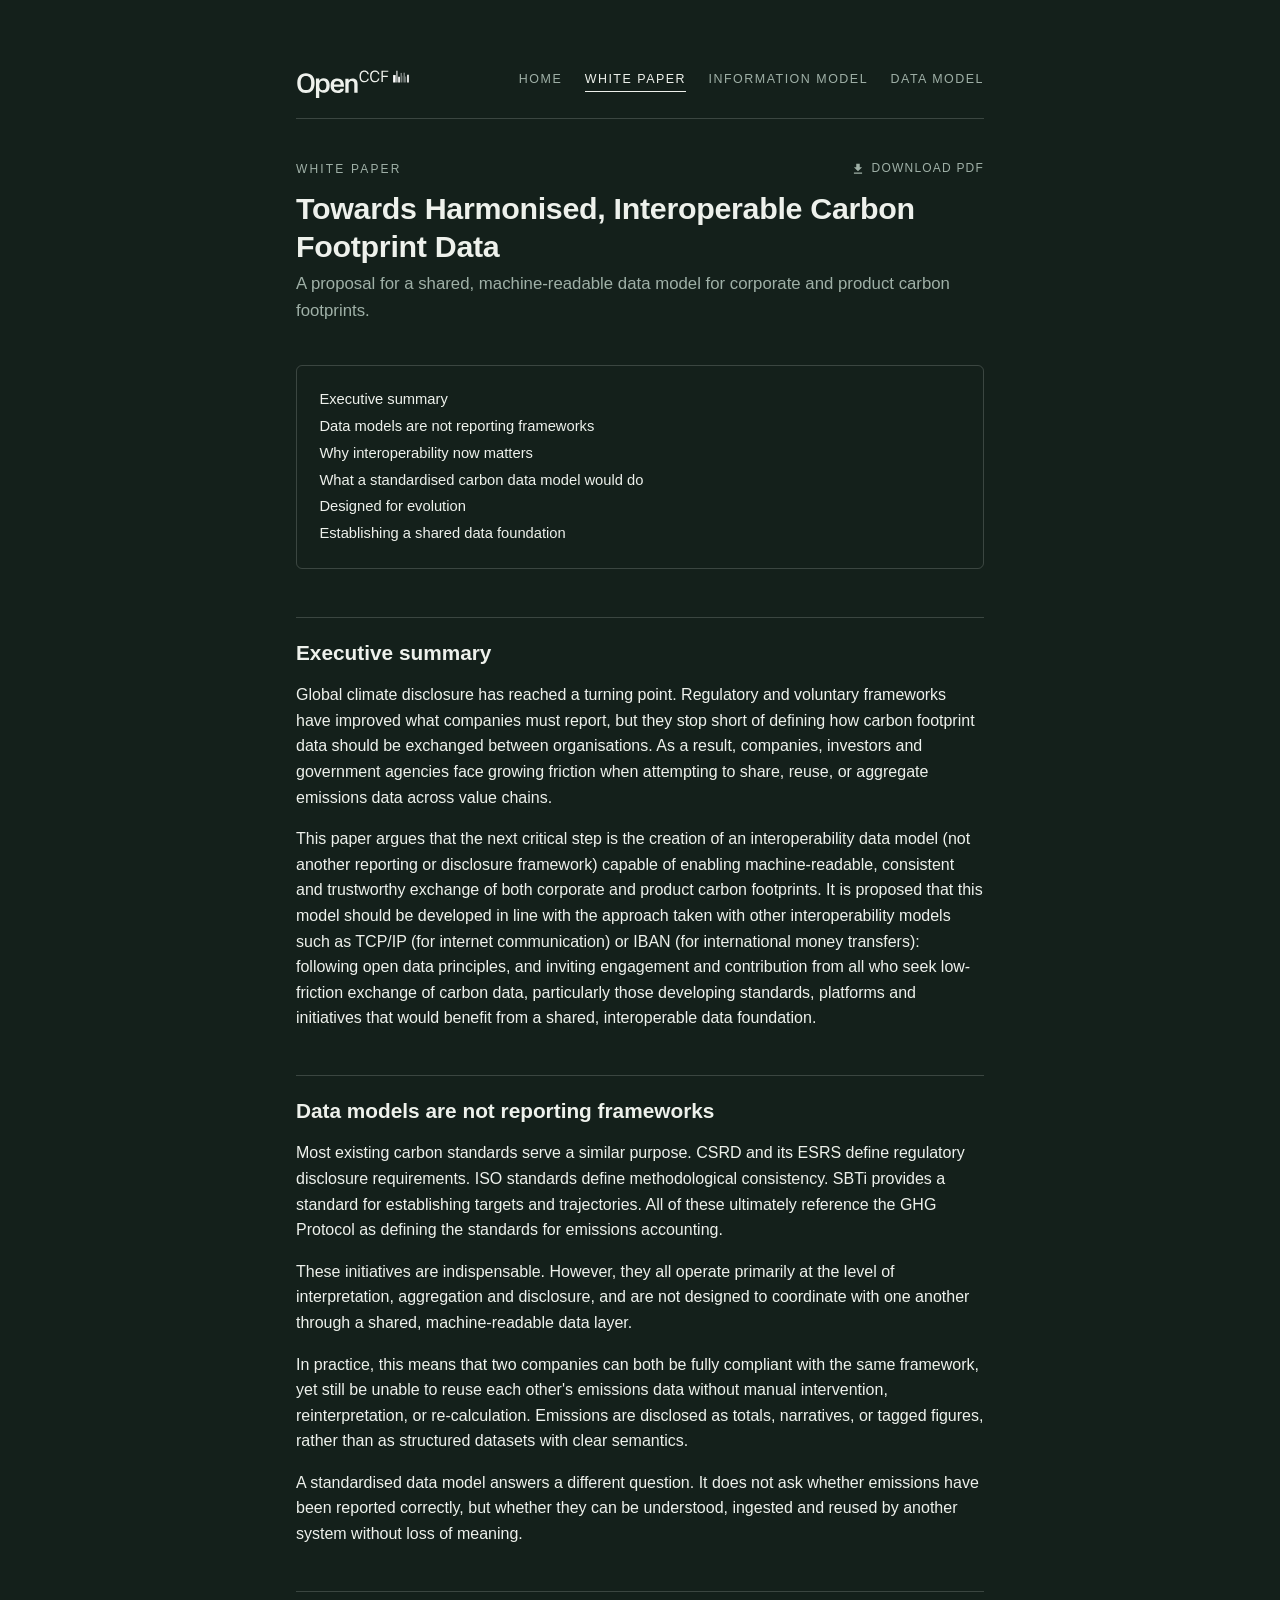
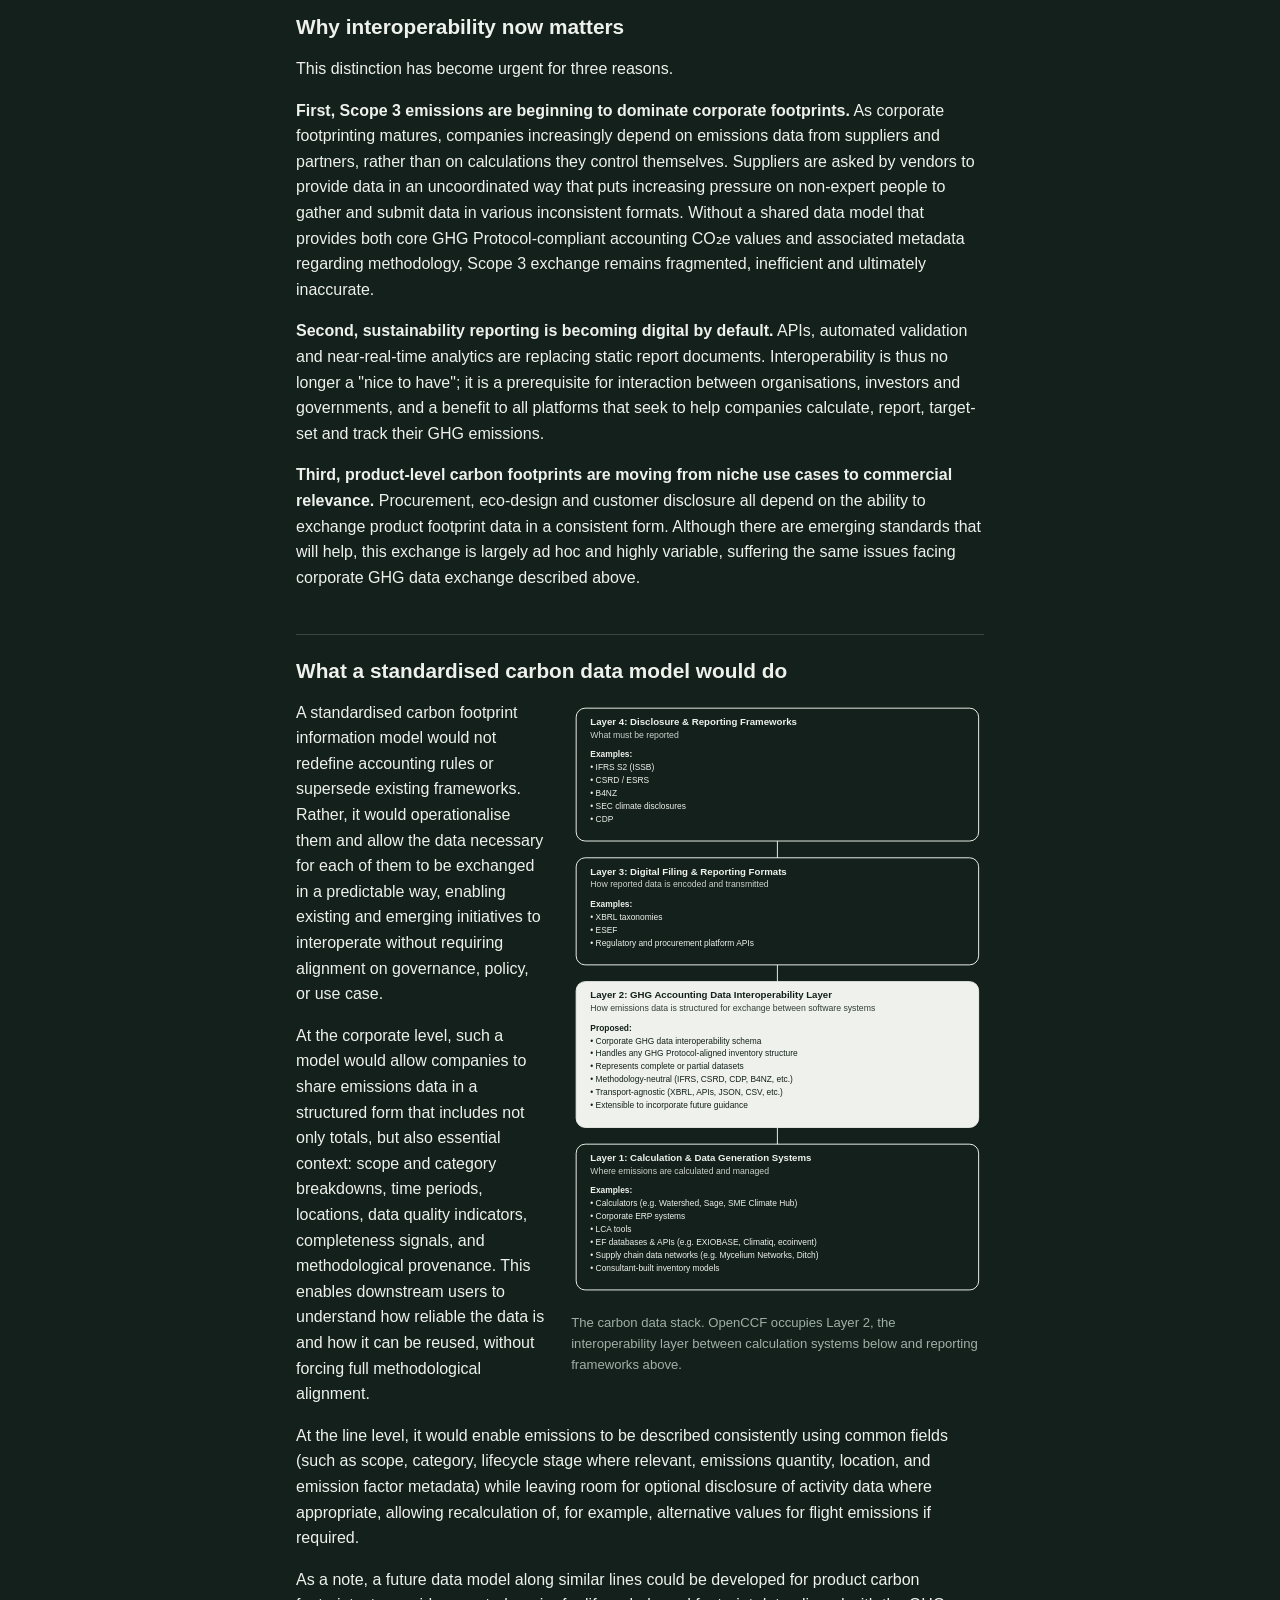
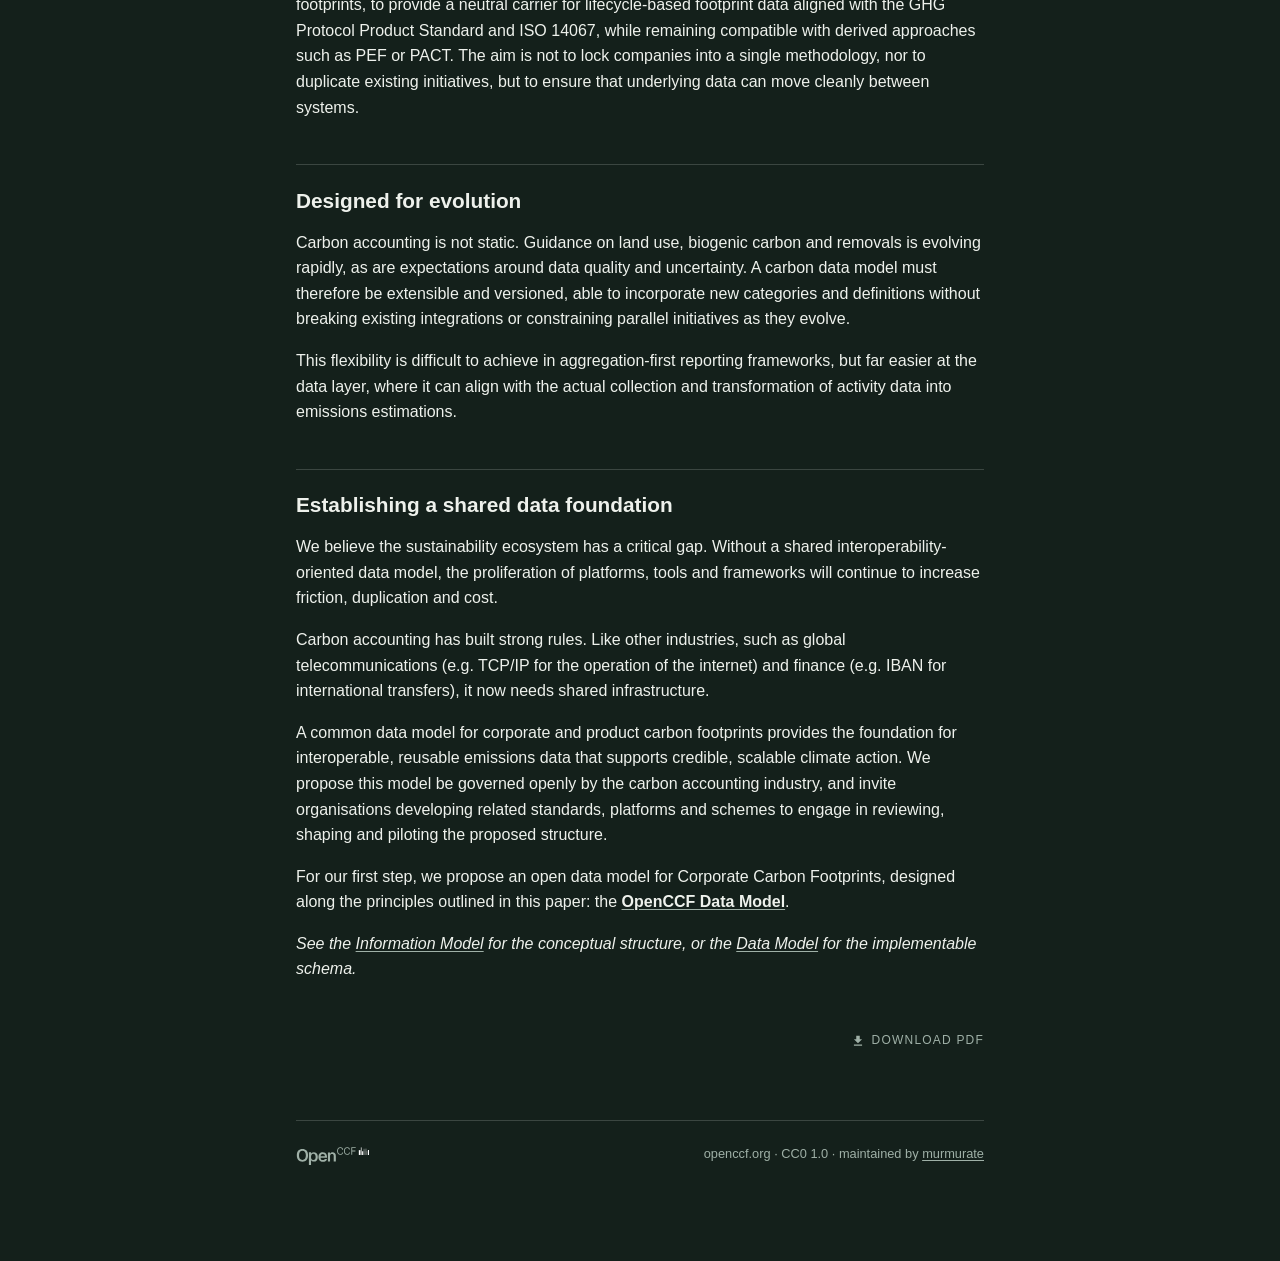
<file: white-paper/index.html>
<!DOCTYPE html>
<html lang="en">
<head>
  <meta charset="utf-8">
  <meta name="viewport" content="width=device-width, initial-scale=1">
  <title>OpenCCF White Paper: interoperable carbon footprint data</title>
  <meta name="description" content="Why carbon accounting needs an interoperability data model, distinct from reporting frameworks.">
  <link rel="canonical" href="https://openccf.org/white-paper/">
  <meta property="og:type" content="article">
  <meta property="og:site_name" content="OpenCCF">
  <meta property="og:title" content="OpenCCF White Paper: interoperable carbon footprint data">
  <meta property="og:description" content="Why carbon accounting needs an interoperability data model, distinct from reporting frameworks.">
  <meta property="og:url" content="https://openccf.org/white-paper/">
  <meta property="og:image" content="https://openccf.org/og-card.png">
  <meta property="og:image:width" content="1200">
  <meta property="og:image:height" content="630">
  <meta property="og:image:alt" content="OpenCCF: Open Corporate Carbon Footprint Data Model">
  <meta name="twitter:card" content="summary_large_image">
  <link rel="icon" href="/favicon.svg" type="image/svg+xml">
  <link rel="alternate icon" href="/favicon.ico">
  <link rel="apple-touch-icon" href="/apple-touch-icon.png">
  <script type="application/ld+json">
  {
    "@context": "https://schema.org",
    "@type": "TechArticle",
    "headline": "Towards Harmonised, Interoperable Carbon Footprint Data",
    "description": "Why carbon accounting needs an interoperability data model, distinct from reporting frameworks.",
    "url": "https://openccf.org/white-paper/",
    "datePublished": "2026-07-26",
    "publisher": {
      "@type": "Organization",
      "name": "OpenCCF",
      "url": "https://openccf.org/"
    },
    "license": "https://creativecommons.org/publicdomain/zero/1.0/",
    "isPartOf": { "@id": "https://openccf.org/#website" }
  }
  </script>
  <style>
/* OpenCCF document theme
   Monochrome. Dark on screen, light in print. Arial throughout.
   Colours are calibrated off-black / off-white to avoid halation at
   body-text length, rather than pure #000 / #fff. */

:root {
  --ink:        #14201b;   /* near-black, faint green undertone */
  --paper:      #f6f5f0;   /* warm off-white */
  --screen-bg:  #14201b;
  --screen-fg:  #eef1ec;
  --screen-mut: #9fb0a7;   /* muted captions / metadata on dark */
  --rule:       rgba(238, 241, 236, 0.18);
  --maxw:       46rem;
  --panel-fg:   #14201b;
  --is-dark:    1;
}

html { -webkit-text-size-adjust: 100%; }
*, *::before, *::after { box-sizing: border-box; }

body {
  font-family: Arial, Helvetica, "Helvetica Neue", sans-serif;
  background: var(--screen-bg);
  color: var(--screen-fg);
  line-height: 1.6;
  margin: 0;
  padding: 0;
  -webkit-font-smoothing: antialiased;
}

.page {
  max-width: var(--maxw);
  margin: 0 auto;
  padding: 4rem 1.5rem 6rem;
}

/* ---- Masthead ---------------------------------------------------------- */
.masthead {
  display: flex;
  align-items: center;
  justify-content: space-between;
  gap: 1rem;
  padding-bottom: 1.25rem;
  margin-bottom: 2.5rem;
  border-bottom: 1px solid var(--rule);
}
.masthead .wordmark { height: 34px; color: var(--screen-fg); }
.masthead .wordmark svg { height: 100%; width: auto; display: block; }
.masthead .doctype {
  font-size: 0.7rem;
  letter-spacing: 0.18em;
  text-transform: uppercase;
  color: var(--screen-mut);
  text-align: right;
}


/* ---- Site nav ---------------------------------------------------------- */
.masthead { flex-wrap: wrap; }
.sitenav { display: flex; gap: 1.4rem; margin-left: auto; align-items: center; }
.sitenav a {
  font-size: 0.78rem;
  letter-spacing: 0.12em;
  text-transform: uppercase;
  text-decoration: none;
  color: var(--screen-mut);
  padding-bottom: 2px;
  border-bottom: 1.5px solid transparent;
}
.sitenav a:hover { color: var(--screen-fg); border-bottom-color: var(--screen-fg); }
.sitenav a.current { color: var(--screen-fg); border-bottom-color: var(--screen-fg); }
.navtoggle {
  display: none;
  margin-left: auto;
  background: none; border: none; color: var(--screen-fg);
  font-size: 1.5rem; line-height: 1; cursor: pointer; padding: 0 0.2rem;
}
@media (max-width: 40rem) {
  .navtoggle { display: block; }
  .sitenav {
    flex-basis: 100%;
    flex-direction: column;
    align-items: flex-start;
    gap: 0.9rem;
    margin: 0.8rem 0 0;
    max-height: 0; overflow: hidden;
    transition: max-height 0.2s ease;
  }
  .sitenav.open { max-height: 20rem; }
}
@media print { .sitenav, .navtoggle { display: none; } }

/* ---- Typography -------------------------------------------------------- */
.kicker-row {
  display: flex;
  align-items: center;
  justify-content: space-between;
  gap: 1rem;
  margin: 0 0 0.6rem;
}
.doctype {
  font-size: 0.75rem;
  letter-spacing: 0.18em;
  text-transform: uppercase;
  color: var(--screen-mut);
  margin: 0;
}
.pdf-download {
  display: inline-flex;
  align-items: center;
  gap: 0.4rem;
  font-size: 0.75rem;
  letter-spacing: 0.1em;
  text-transform: uppercase;
  color: var(--screen-mut);
  text-decoration: none;
  border-bottom: 1.5px solid transparent;
  white-space: nowrap;
}
.pdf-download svg { flex: none; }
.pdf-download:hover { color: var(--screen-fg); border-bottom-color: var(--screen-fg); }
.pdf-download-bottom { margin-top: 3rem; text-align: right; }
@media print { .pdf-download, .pdf-download-bottom { display: none; } }
h1, h2, h3, h4 { line-height: 1.25; font-weight: 700; }
h1 { font-size: 1.9rem; margin: 0 0 0.4rem; letter-spacing: -0.01em; }
.subtitle { color: var(--screen-mut); font-size: 1.05rem; margin: 0 0 2.5rem; }
h2 {
  font-size: 1.3rem;
  margin: 2.75rem 0 0.9rem;
  padding-top: 1.4rem;
  border-top: 1px solid var(--rule);
}
h3 { font-size: 1.05rem; margin: 1.8rem 0 0.6rem; }
p, li { font-size: 1rem; }
a { color: inherit; text-decoration: underline; text-underline-offset: 2px;
    text-decoration-color: var(--screen-mut); }
strong { font-weight: 700; }
code, pre {
  font-family: ui-monospace, "SF Mono", Menlo, Consolas, monospace;
  font-size: 0.88em;
}
code { background: rgba(238,241,236,0.08); padding: 0.1em 0.35em; border-radius: 3px; }
pre {
  background: rgba(238,241,236,0.06);
  border: 1px solid var(--rule);
  border-radius: 6px;
  padding: 1rem 1.1rem;
  overflow-x: auto;
  line-height: 1.5;
}
pre code { background: none; padding: 0; }
blockquote {
  margin: 1.2rem 0;
  padding: 0.2rem 0 0.2rem 1.1rem;
  border-left: 3px solid var(--screen-mut);
  color: var(--screen-fg);
}

/* ---- Version banner ---------------------------------------------------- */
.versions {
  font-size: 0.8rem;
  color: var(--screen-mut);
  margin: -1.5rem 0 2.5rem;
  padding: 0;
  list-style: none;
  line-height: 1.7;
}

/* ---- Tables ------------------------------------------------------------ */
table { border-collapse: collapse; width: 100%; margin: 1.4rem 0; font-size: 0.94rem; }
th, td { text-align: left; padding: 0.5rem 0.7rem; border-bottom: 1px solid var(--rule); vertical-align: top; }
th { font-weight: 700; border-bottom-width: 2px; }

/* ---- Table of contents ------------------------------------------------- */
nav#TOC {
  margin: 0 0 3rem;
  padding: 1.2rem 1.4rem;
  border: 1px solid var(--rule);
  border-radius: 6px;
}
nav#TOC > ul { margin: 0; }
nav#TOC ul { list-style: none; padding-left: 1rem; }
nav#TOC > ul { padding-left: 0; }
nav#TOC li { font-size: 0.92rem; margin: 0.2rem 0; }
nav#TOC a { text-decoration: none; }

/* ---- Diagram / figures ------------------------------------------------- */
figure { margin: 2rem 0; text-align: center; }
figure svg, figure img { max-width: 100%; height: auto; }
figcaption { font-size: 0.82rem; color: var(--screen-mut); margin-top: 0.6rem; }

/* ---- Footer ------------------------------------------------------------ */
.docfooter {
  margin-top: 4rem;
  padding-top: 1.4rem;
  border-top: 1px solid var(--rule);
  font-size: 0.8rem;
  color: var(--screen-mut);
  display: flex;
  align-items: center;
  justify-content: space-between;
  gap: 1rem;
}
.docfooter .wordmark { height: 22px; color: var(--screen-mut); }
.docfooter .wordmark svg { height: 100%; width: auto; display: block; }


/* ---- Sidebar figure (floats right, text wraps) ------------------------ */
figure.sidebar {
  float: right;
  width: 60%;
  margin: 0.3rem 0 1rem 1.6rem;
}
figure.sidebar figcaption { text-align: left; }
h2 { clear: both; }               /* next section starts below the figure */

@media (max-width: 40rem) {
  figure.sidebar { float: none; width: 100%; margin: 2rem 0; }
}

/* ---- "Start Building" callout (floats right, text wraps) -------------- */
.callout {
  float: right;
  width: 42%;
  margin: 0.2rem 0 1.5rem 1.6rem;
  padding: 1.3rem 1.4rem;
  border: 1px solid var(--rule);
  border-radius: 8px;
}
.callout h2 {
  clear: none;
  border-top: none;
  padding-top: 0;
  margin: 0 0 0.6rem;
  font-size: 1.05rem;
}
.callout p { font-size: 0.88rem; color: var(--screen-mut); margin: 0; }
.callout-actions {
  display: flex;
  flex-direction: column;
  gap: 0.6rem;
  margin-top: 1rem;
}
.callout-cta {
  display: inline-flex;
  align-items: center;
  gap: 0.5rem;
  padding: 0.55rem 0.95rem;
  border: 1px solid var(--screen-fg);
  border-radius: 6px;
  text-decoration: none;
  font-size: 0.82rem;
  font-weight: 700;
  color: var(--screen-fg);
}
.callout-cta svg { flex: none; }
.callout-cta:hover { background: var(--screen-fg); color: var(--screen-bg); }

@media (max-width: 40rem) {
  .callout { float: none; width: 100%; margin: 2rem 0; }
}

/* ---- Partner logo strip (fixed white box; logos need no inversion) ---- */
.partners-box {
  background: #ffffff;
  border-radius: 8px;
  padding: 1.8rem 2rem;
}
.partners-group + .partners-group {
  margin-top: 1.6rem;
  padding-top: 1.6rem;
  border-top: 1px solid rgba(20, 32, 27, 0.12);
}
.partners-label {
  margin: 0 0 1rem;
  font-size: 0.72rem;
  letter-spacing: 0.12em;
  text-transform: uppercase;
  color: #777;
  text-align: center;
}
.partners-logos {
  display: flex;
  flex-wrap: wrap;
  align-items: center;
  justify-content: center;
  gap: 2.5rem;
}
.partners-logos img { display: block; height: 52px; width: auto; max-width: 160px; object-fit: contain; }

/* =======================================================================
   PRINT  -  invert to ink-on-paper. Nobody prints a black-flooded page,
   and browsers drop dark backgrounds anyway; make it deliberate and clean.
   ======================================================================= */
@media print {
  @page { margin: 22mm 20mm; }
  body { background: #fff; color: var(--ink); font-size: 10.5pt; line-height: 1.5; }
  :root { --panel-fg: #ffffff; }
  .page { max-width: none; margin: 0; padding: 0; }

  .masthead .wordmark,
  .docfooter .wordmark { color: var(--ink); }
  .subtitle, .doctype, .versions, figcaption, .docfooter { color: #444; }
  .masthead, h2, table th, td, nav#TOC, pre, .docfooter,
  blockquote { border-color: #ccc; }
  nav#TOC { break-inside: avoid; }
  a { color: var(--ink); text-decoration-color: #999; }
  code { background: #f0f0ec; }
  pre { background: #f7f7f4; }
  blockquote { border-left-color: #999; }
  h2, h3 { break-after: avoid; }
  figure, tr, pre { break-inside: avoid; }
  figure.sidebar { float: right; width: 60%; margin: 0 0 0.6rem 1.2rem; }

  /* Show link URLs after external links in print, for a paper reader */
  a[href^="http"]::after {
    content: " (" attr(href) ")";
    font-size: 0.85em;
    color: #777;
    word-break: break-all;
  }
}

/* ---- Mermaid diagram --------------------------------------------------- */
figure.diagram { margin: 2.5rem 0; text-align: center; }
figure.diagram .mermaid { display: flex; justify-content: center; }
figure.diagram svg { max-width: 100%; height: auto; }
@media print { :root { --is-dark: 0; } }

/* ---- Wide figures break out beyond the text column -------------------- */
figure.wide {
  width: min(96vw, 1100px);
  margin-left: 50%;
  transform: translateX(-50%);
}
figure.wide svg { width: 100%; height: auto; }
@media print {
  figure.wide { width: 100%; margin-left: 0; transform: none; }
}
  </style>
</head>
<body>
<div class="page">

  <header class="masthead">
    <a class="wordmark" href="/" aria-label="OpenCCF home"><svg width="531" height="160" viewBox="0 0 531 160" fill="none" xmlns="http://www.w3.org/2000/svg"><path d="M87.552 89.688C87.552 104.792 84.0107 116.355 76.928 124.376C69.8453 132.312 59.776 136.28 46.72 136.28C33.5787 136.28 23.5093 132.312 16.512 124.376C9.51467 116.355 6.016 104.792 6.016 89.688C6.016 74.584 9.51467 63.064 16.512 55.128C23.5093 47.192 33.5787 43.224 46.72 43.224C59.776 43.224 69.8453 47.192 76.928 55.128C84.0107 63.064 87.552 74.584 87.552 89.688ZM71.552 89.688C71.552 78.3387 69.504 70.0187 65.408 64.728C61.3973 59.352 55.168 56.664 46.72 56.664C38.4427 56.664 32.256 59.352 28.16 64.728C24.064 70.0187 22.016 78.3387 22.016 89.688C22.016 101.123 24.064 109.528 28.16 114.904C32.256 120.195 38.4427 122.84 46.72 122.84C55.168 122.84 61.3973 120.195 65.408 114.904C69.504 109.528 71.552 101.123 71.552 89.688Z" fill="currentColor"/><path d="M109.344 68.08V159.856H93.856V68.08H109.344ZM130.336 135.28C124.021 135.28 118.901 133.787 114.976 130.8C111.051 127.813 108.192 123.76 106.4 118.64C104.608 113.435 103.712 107.632 103.712 101.232C103.712 94.6613 104.608 88.816 106.4 83.696C108.192 78.4907 111.051 74.3947 114.976 71.408C118.901 68.336 124.021 66.8 130.336 66.8C135.712 66.8 140.533 68.0373 144.8 70.512C149.067 72.9013 152.395 76.656 154.784 81.776C157.259 86.8107 158.496 93.296 158.496 101.232C158.496 112.496 155.936 120.987 150.816 126.704C145.696 132.421 138.869 135.28 130.336 135.28ZM125.984 122.992C131.787 122.992 136.053 121.157 138.784 117.488C141.6 113.733 143.008 108.272 143.008 101.104C143.008 93.936 141.6 88.4747 138.784 84.72C136.053 80.9653 131.787 79.088 125.984 79.088C120.267 79.088 116.043 80.9653 113.312 84.72C110.667 88.4747 109.344 93.936 109.344 101.104C109.344 108.272 110.667 113.733 113.312 117.488C116.043 121.157 120.267 122.992 125.984 122.992Z" fill="currentColor"/><path d="M171.696 96.088H210.224C210.053 90.968 208.688 87 206.128 84.184C203.568 81.2827 199.856 79.832 194.992 79.832C189.189 79.832 184.965 81.5813 182.32 85.08C179.675 88.5787 178.352 94.2533 178.352 102.104C178.352 109.955 179.632 115.629 182.192 119.128C184.837 122.541 189.403 124.248 195.888 124.248C200.411 124.248 203.611 123.608 205.488 122.328C207.365 121.048 208.56 119.171 209.072 116.696H225.072C224.475 120.536 223.024 123.949 220.72 126.936C218.416 129.837 215.216 132.141 211.12 133.848C207.024 135.469 201.947 136.28 195.888 136.28C185.136 136.28 176.944 133.336 171.312 127.448C165.765 121.56 162.992 113.155 162.992 102.232C162.992 91.1387 165.765 82.648 171.312 76.76C176.944 70.7867 184.837 67.8 194.992 67.8C201.221 67.8 206.597 69.08 211.12 71.64C215.728 74.2 219.312 78.04 221.872 83.16C224.432 88.1947 225.712 94.5093 225.712 102.104V106.84H171.568L171.696 96.088Z" fill="currentColor"/><path d="M247.704 135H232.216V69.08H247.704L247.576 77.4C249.539 74.2427 251.928 71.8533 254.744 70.232C257.56 68.6107 261.144 67.8 265.496 67.8C272.835 67.8 278.723 69.848 283.16 73.944C287.597 77.9547 289.816 84.7387 289.816 94.296V135H274.328V94.424C274.328 89.304 273.261 85.6773 271.128 83.544C269.08 81.3253 266.008 80.216 261.912 80.216C258.84 80.216 256.237 80.7707 254.104 81.88C251.971 82.9893 250.349 84.7387 249.24 87.128C248.216 89.432 247.704 92.4613 247.704 96.216V135Z" fill="currentColor"/><path d="M336.143 48.2634C335.537 44.3233 334.022 41.4188 331.597 39.5498C329.172 37.6303 325.939 36.6706 321.898 36.6706C316.594 36.6706 312.528 38.489 309.699 42.126C306.921 45.7125 305.532 51.1932 305.532 58.5681C305.532 65.9431 306.921 71.449 309.699 75.086C312.528 78.723 316.594 80.5415 321.898 80.5415C325.939 80.5415 329.172 79.5817 331.597 77.6622C334.022 75.7427 335.562 72.8382 336.219 68.9486H342.811C342.003 74.5051 339.78 78.7735 336.143 81.7538C332.557 84.6836 327.808 86.1484 321.898 86.1484C314.523 86.1484 308.866 83.7743 304.926 79.0261C300.986 74.2778 299.016 67.4585 299.016 58.5681C299.016 49.6778 300.986 42.8837 304.926 38.186C308.866 33.4377 314.523 31.0636 321.898 31.0636C325.586 31.0636 328.895 31.7202 331.824 33.0336C334.754 34.2964 337.153 36.2159 339.022 38.7921C340.942 41.3683 342.18 44.5254 342.735 48.2634H336.143Z" fill="currentColor"/><path d="M385.867 47.9187C385.261 43.9786 383.746 41.0741 381.321 39.2051C378.896 37.2856 375.664 36.3258 371.623 36.3258C366.319 36.3258 362.252 38.1443 359.424 41.7813C356.645 45.3677 355.256 50.8484 355.256 58.2234C355.256 65.5984 356.645 71.1043 359.424 74.7413C362.252 78.3782 366.319 80.1967 371.623 80.1967C375.664 80.1967 378.896 79.237 381.321 77.3175C383.746 75.398 385.286 72.4934 385.943 68.6039H392.535C391.727 74.1604 389.504 78.4288 385.867 81.4091C382.281 84.3388 377.533 85.8037 371.623 85.8037C364.248 85.8037 358.59 83.4296 354.65 78.6813C350.71 73.9331 348.74 67.1138 348.74 58.2234C348.74 49.333 350.71 42.539 354.65 37.8412C358.59 33.093 364.248 30.7188 371.623 30.7188C375.31 30.7188 378.619 31.3755 381.548 32.6889C384.478 33.9517 386.878 35.8712 388.747 38.4474C390.666 41.0236 391.904 44.1807 392.459 47.9187H385.867Z" fill="currentColor"/><path d="M402.289 31.4305H434.415V36.9617H408.805V55.4497H431.991V60.9809H408.805V85H402.289V31.4305Z" fill="currentColor"/><path d="M463 52L463 87" stroke="white" stroke-width="12"/><path d="M475 32V87" stroke="white" stroke-width="5"/><path d="M485 60L485 87" stroke="white" stroke-width="8"/><path d="M527 50L527 87" stroke="white" stroke-width="8"/><path d="M502 55L502 87" stroke="white"/><path d="M516 59L516 87" stroke="white" stroke-width="2"/><path d="M495 42L495 87" stroke="white" stroke-width="3"/><path d="M509 41L509 87" stroke="white" stroke-width="3"/></svg></a>
    <button class="navtoggle" aria-label="Menu" aria-expanded="false" onclick="this.setAttribute('aria-expanded', this.getAttribute('aria-expanded')==='true'?'false':'true'); document.getElementById('nav').classList.toggle('open')">≡</button>
    <nav class="sitenav" id="nav">
      <a href="/">Home</a>
      <a href="/white-paper/" class="current">White Paper</a>
      <a href="/information-model/">Information Model</a>
      <a href="/data-model/">Data Model</a>
    </nav>
  </header>

  <div class="kicker-row">
    <p class="doctype">White Paper</p>
    <a class="pdf-download" href="white-paper.pdf"><svg viewBox="0 0 24 24" width="14" height="14" fill="currentColor" aria-hidden="true"><path d="M19 9h-4V3H9v6H5l7 7 7-7zM5 18v2h14v-2H5z"/></svg>Download PDF</a>
  </div>
  <h1>Towards Harmonised, Interoperable Carbon Footprint Data</h1>
  <p class="subtitle">A proposal for a shared, machine-readable data model for corporate and product carbon footprints.</p>


  <nav id="TOC" role="doc-toc">
<ul>
<li><a href="#executive-summary" id="toc-executive-summary">Executive summary</a></li>
<li><a href="#data-models-are-not-reporting-frameworks" id="toc-data-models-are-not-reporting-frameworks">Data models are not reporting frameworks</a></li>
<li><a href="#why-interoperability-now-matters" id="toc-why-interoperability-now-matters">Why interoperability now matters</a></li>
<li><a href="#what-a-standardised-carbon-data-model-would-do" id="toc-what-a-standardised-carbon-data-model-would-do">What a standardised carbon data model would do</a></li>
<li><a href="#designed-for-evolution" id="toc-designed-for-evolution">Designed for evolution</a></li>
<li><a href="#establishing-a-shared-data-foundation" id="toc-establishing-a-shared-data-foundation">Establishing a shared data foundation</a></li>
</ul>
  </nav>

<h2 id="executive-summary">Executive summary</h2>
<p>Global climate disclosure has reached a turning point. Regulatory and voluntary frameworks have improved what companies must report, but they stop short of defining how carbon footprint data should be exchanged between organisations. As a result, companies, investors and government agencies face growing friction when attempting to share, reuse, or aggregate emissions data across value chains.</p>
<p>This paper argues that the next critical step is the creation of an interoperability data model (not another reporting or disclosure framework) capable of enabling machine-readable, consistent and trustworthy exchange of both corporate and product carbon footprints. It is proposed that this model should be developed in line with the approach taken with other interoperability models such as TCP/IP (for internet communication) or IBAN (for international money transfers): following open data principles, and inviting engagement and contribution from all who seek low-friction exchange of carbon data, particularly those developing standards, platforms and initiatives that would benefit from a shared, interoperable data foundation.</p>
<h2 id="data-models-are-not-reporting-frameworks">Data models are not reporting frameworks</h2>
<p>Most existing carbon standards serve a similar purpose. CSRD and its ESRS define regulatory disclosure requirements. ISO standards define methodological consistency. SBTi provides a standard for establishing targets and trajectories. All of these ultimately reference the GHG Protocol as defining the standards for emissions accounting.</p>
<p>These initiatives are indispensable. However, they all operate primarily at the level of interpretation, aggregation and disclosure, and are not designed to coordinate with one another through a shared, machine-readable data layer.</p>
<p>In practice, this means that two companies can both be fully compliant with the same framework, yet still be unable to reuse each other's emissions data without manual intervention, reinterpretation, or re-calculation. Emissions are disclosed as totals, narratives, or tagged figures, rather than as structured datasets with clear semantics.</p>
<p>A standardised data model answers a different question. It does not ask whether emissions have been reported correctly, but whether they can be understood, ingested and reused by another system without loss of meaning.</p>
<h2 id="why-interoperability-now-matters">Why interoperability now matters</h2>
<p>This distinction has become urgent for three reasons.</p>
<p><strong>First, Scope 3 emissions are beginning to dominate corporate footprints.</strong> As corporate footprinting matures, companies increasingly depend on emissions data from suppliers and partners, rather than on calculations they control themselves. Suppliers are asked by vendors to provide data in an uncoordinated way that puts increasing pressure on non-expert people to gather and submit data in various inconsistent formats. Without a shared data model that provides both core GHG Protocol-compliant accounting CO₂e values and associated metadata regarding methodology, Scope 3 exchange remains fragmented, inefficient and ultimately inaccurate.</p>
<p><strong>Second, sustainability reporting is becoming digital by default.</strong> APIs, automated validation and near-real-time analytics are replacing static report documents. Interoperability is thus no longer a "nice to have"; it is a prerequisite for interaction between organisations, investors and governments, and a benefit to all platforms that seek to help companies calculate, report, target-set and track their GHG emissions.</p>
<p><strong>Third, product-level carbon footprints are moving from niche use cases to commercial relevance.</strong> Procurement, eco-design and customer disclosure all depend on the ability to exchange product footprint data in a consistent form. Although there are emerging standards that will help, this exchange is largely ad hoc and highly variable, suffering the same issues facing corporate GHG data exchange described above.</p>
<h2 id="what-a-standardised-carbon-data-model-would-do">What a standardised carbon data model would do</h2>
<figure class="sidebar">
<svg viewBox="0 0 640 918" xmlns="http://www.w3.org/2000/svg" font-family="Arial, Helvetica, sans-serif" role="img" aria-label="Four-layer carbon data stack; OpenCCF occupies Layer 2, the GHG accounting data interoperability layer.">
<rect x="8" y="8" width="624" height="206" rx="14" fill="none" stroke="currentColor" stroke-width="1.5"/>
<text x="30" y="34" font-weight="700" font-size="15" fill="currentColor">Layer 4: Disclosure & Reporting Frameworks</text>
<text x="30" y="54" font-size="13.5" fill="currentColor" opacity="0.85">What must be reported</text>
<text x="30" y="84" font-size="13" font-weight="700" fill="currentColor">Examples:</text>
<text x="30" y="104" font-size="13" fill="currentColor">• IFRS S2 (ISSB)</text>
<text x="30" y="124" font-size="13" fill="currentColor">• CSRD / ESRS</text>
<text x="30" y="144" font-size="13" fill="currentColor">• B4NZ</text>
<text x="30" y="164" font-size="13" fill="currentColor">• SEC climate disclosures</text>
<text x="30" y="184" font-size="13" fill="currentColor">• CDP</text>
<line x1="320.0" y1="214" x2="320.0" y2="240" stroke="currentColor" stroke-width="1.5"/>
<rect x="8" y="240" width="624" height="166" rx="14" fill="none" stroke="currentColor" stroke-width="1.5"/>
<text x="30" y="266" font-weight="700" font-size="15" fill="currentColor">Layer 3: Digital Filing & Reporting Formats</text>
<text x="30" y="286" font-size="13.5" fill="currentColor" opacity="0.85">How reported data is encoded and transmitted</text>
<text x="30" y="316" font-size="13" font-weight="700" fill="currentColor">Examples:</text>
<text x="30" y="336" font-size="13" fill="currentColor">• XBRL taxonomies</text>
<text x="30" y="356" font-size="13" fill="currentColor">• ESEF</text>
<text x="30" y="376" font-size="13" fill="currentColor">• Regulatory and procurement platform APIs</text>
<line x1="320.0" y1="406" x2="320.0" y2="432" stroke="currentColor" stroke-width="1.5"/>
<rect x="8" y="432" width="624" height="226" rx="14" fill="currentColor" stroke="currentColor" stroke-width="1.5"/>
<text x="30" y="458" font-weight="700" font-size="15" fill="var(--panel-fg, #14201b)">Layer 2: GHG Accounting Data Interoperability Layer</text>
<text x="30" y="478" font-size="13.5" fill="var(--panel-fg, #14201b)" opacity="0.85">How emissions data is structured for exchange between software systems</text>
<text x="30" y="508" font-size="13" font-weight="700" fill="var(--panel-fg, #14201b)">Proposed:</text>
<text x="30" y="528" font-size="13" fill="var(--panel-fg, #14201b)">• Corporate GHG data interoperability schema</text>
<text x="30" y="548" font-size="13" fill="var(--panel-fg, #14201b)">• Handles any GHG Protocol-aligned inventory structure</text>
<text x="30" y="568" font-size="13" fill="var(--panel-fg, #14201b)">• Represents complete or partial datasets</text>
<text x="30" y="588" font-size="13" fill="var(--panel-fg, #14201b)">• Methodology-neutral (IFRS, CSRD, CDP, B4NZ, etc.)</text>
<text x="30" y="608" font-size="13" fill="var(--panel-fg, #14201b)">• Transport-agnostic (XBRL, APIs, JSON, CSV, etc.)</text>
<text x="30" y="628" font-size="13" fill="var(--panel-fg, #14201b)">• Extensible to incorporate future guidance</text>
<line x1="320.0" y1="658" x2="320.0" y2="684" stroke="currentColor" stroke-width="1.5"/>
<rect x="8" y="684" width="624" height="226" rx="14" fill="none" stroke="currentColor" stroke-width="1.5"/>
<text x="30" y="710" font-weight="700" font-size="15" fill="currentColor">Layer 1: Calculation & Data Generation Systems</text>
<text x="30" y="730" font-size="13.5" fill="currentColor" opacity="0.85">Where emissions are calculated and managed</text>
<text x="30" y="760" font-size="13" font-weight="700" fill="currentColor">Examples:</text>
<text x="30" y="780" font-size="13" fill="currentColor">• Calculators (e.g. Watershed, Sage, SME Climate Hub)</text>
<text x="30" y="800" font-size="13" fill="currentColor">• Corporate ERP systems</text>
<text x="30" y="820" font-size="13" fill="currentColor">• LCA tools</text>
<text x="30" y="840" font-size="13" fill="currentColor">• EF databases & APIs (e.g. EXIOBASE, Climatiq, ecoinvent)</text>
<text x="30" y="860" font-size="13" fill="currentColor">• Supply chain data networks (e.g. Mycelium Networks, Ditch)</text>
<text x="30" y="880" font-size="13" fill="currentColor">• Consultant-built inventory models</text>
</svg>
<figcaption>The carbon data stack. OpenCCF occupies Layer 2, the interoperability layer between calculation systems below and reporting frameworks above.</figcaption>
</figure>

<p>A standardised carbon footprint information model would not redefine accounting rules or supersede existing frameworks. Rather, it would operationalise them and allow the data necessary for each of them to be exchanged in a predictable way, enabling existing and emerging initiatives to interoperate without requiring alignment on governance, policy, or use case.</p>
<p>At the corporate level, such a model would allow companies to share emissions data in a structured form that includes not only totals, but also essential context: scope and category breakdowns, time periods, locations, data quality indicators, completeness signals, and methodological provenance. This enables downstream users to understand how reliable the data is and how it can be reused, without forcing full methodological alignment.</p>
<p>At the line level, it would enable emissions to be described consistently using common fields (such as scope, category, lifecycle stage where relevant, emissions quantity, location, and emission factor metadata) while leaving room for optional disclosure of activity data where appropriate, allowing recalculation of, for example, alternative values for flight emissions if required.</p>
<p>As a note, a future data model along similar lines could be developed for product carbon footprints, to provide a neutral carrier for lifecycle-based footprint data aligned with the GHG Protocol Product Standard and ISO 14067, while remaining compatible with derived approaches such as PEF or PACT. The aim is not to lock companies into a single methodology, nor to duplicate existing initiatives, but to ensure that underlying data can move cleanly between systems.</p>
<h2 id="designed-for-evolution">Designed for evolution</h2>
<p>Carbon accounting is not static. Guidance on land use, biogenic carbon and removals is evolving rapidly, as are expectations around data quality and uncertainty. A carbon data model must therefore be extensible and versioned, able to incorporate new categories and definitions without breaking existing integrations or constraining parallel initiatives as they evolve.</p>
<p>This flexibility is difficult to achieve in aggregation-first reporting frameworks, but far easier at the data layer, where it can align with the actual collection and transformation of activity data into emissions estimations.</p>
<h2 id="establishing-a-shared-data-foundation">Establishing a shared data foundation</h2>
<p>We believe the sustainability ecosystem has a critical gap. Without a shared interoperability-oriented data model, the proliferation of platforms, tools and frameworks will continue to increase friction, duplication and cost.</p>
<p>Carbon accounting has built strong rules. Like other industries, such as global telecommunications (e.g. TCP/IP for the operation of the internet) and finance (e.g. IBAN for international transfers), it now needs shared infrastructure.</p>
<p>A common data model for corporate and product carbon footprints provides the foundation for interoperable, reusable emissions data that supports credible, scalable climate action. We propose this model be governed openly by the carbon accounting industry, and invite organisations developing related standards, platforms and schemes to engage in reviewing, shaping and piloting the proposed structure.</p>
<p>For our first step, we propose an open data model for Corporate Carbon Footprints, designed along the principles outlined in this paper: the <strong><a href="/data-model/">OpenCCF Data Model</a></strong>.</p>
<p><em>See the <a href="/information-model/">Information Model</a> for the conceptual structure, or the <a href="/data-model/">Data Model</a> for the implementable schema.</em></p>

  <p class="pdf-download-bottom"><a class="pdf-download" href="white-paper.pdf"><svg viewBox="0 0 24 24" width="14" height="14" fill="currentColor" aria-hidden="true"><path d="M19 9h-4V3H9v6H5l7 7 7-7zM5 18v2h14v-2H5z"/></svg>Download PDF</a></p>
  <footer class="docfooter">
    <span class="wordmark" aria-label="OpenCCF"><svg width="531" height="160" viewBox="0 0 531 160" fill="none" xmlns="http://www.w3.org/2000/svg"><path d="M87.552 89.688C87.552 104.792 84.0107 116.355 76.928 124.376C69.8453 132.312 59.776 136.28 46.72 136.28C33.5787 136.28 23.5093 132.312 16.512 124.376C9.51467 116.355 6.016 104.792 6.016 89.688C6.016 74.584 9.51467 63.064 16.512 55.128C23.5093 47.192 33.5787 43.224 46.72 43.224C59.776 43.224 69.8453 47.192 76.928 55.128C84.0107 63.064 87.552 74.584 87.552 89.688ZM71.552 89.688C71.552 78.3387 69.504 70.0187 65.408 64.728C61.3973 59.352 55.168 56.664 46.72 56.664C38.4427 56.664 32.256 59.352 28.16 64.728C24.064 70.0187 22.016 78.3387 22.016 89.688C22.016 101.123 24.064 109.528 28.16 114.904C32.256 120.195 38.4427 122.84 46.72 122.84C55.168 122.84 61.3973 120.195 65.408 114.904C69.504 109.528 71.552 101.123 71.552 89.688Z" fill="currentColor"/><path d="M109.344 68.08V159.856H93.856V68.08H109.344ZM130.336 135.28C124.021 135.28 118.901 133.787 114.976 130.8C111.051 127.813 108.192 123.76 106.4 118.64C104.608 113.435 103.712 107.632 103.712 101.232C103.712 94.6613 104.608 88.816 106.4 83.696C108.192 78.4907 111.051 74.3947 114.976 71.408C118.901 68.336 124.021 66.8 130.336 66.8C135.712 66.8 140.533 68.0373 144.8 70.512C149.067 72.9013 152.395 76.656 154.784 81.776C157.259 86.8107 158.496 93.296 158.496 101.232C158.496 112.496 155.936 120.987 150.816 126.704C145.696 132.421 138.869 135.28 130.336 135.28ZM125.984 122.992C131.787 122.992 136.053 121.157 138.784 117.488C141.6 113.733 143.008 108.272 143.008 101.104C143.008 93.936 141.6 88.4747 138.784 84.72C136.053 80.9653 131.787 79.088 125.984 79.088C120.267 79.088 116.043 80.9653 113.312 84.72C110.667 88.4747 109.344 93.936 109.344 101.104C109.344 108.272 110.667 113.733 113.312 117.488C116.043 121.157 120.267 122.992 125.984 122.992Z" fill="currentColor"/><path d="M171.696 96.088H210.224C210.053 90.968 208.688 87 206.128 84.184C203.568 81.2827 199.856 79.832 194.992 79.832C189.189 79.832 184.965 81.5813 182.32 85.08C179.675 88.5787 178.352 94.2533 178.352 102.104C178.352 109.955 179.632 115.629 182.192 119.128C184.837 122.541 189.403 124.248 195.888 124.248C200.411 124.248 203.611 123.608 205.488 122.328C207.365 121.048 208.56 119.171 209.072 116.696H225.072C224.475 120.536 223.024 123.949 220.72 126.936C218.416 129.837 215.216 132.141 211.12 133.848C207.024 135.469 201.947 136.28 195.888 136.28C185.136 136.28 176.944 133.336 171.312 127.448C165.765 121.56 162.992 113.155 162.992 102.232C162.992 91.1387 165.765 82.648 171.312 76.76C176.944 70.7867 184.837 67.8 194.992 67.8C201.221 67.8 206.597 69.08 211.12 71.64C215.728 74.2 219.312 78.04 221.872 83.16C224.432 88.1947 225.712 94.5093 225.712 102.104V106.84H171.568L171.696 96.088Z" fill="currentColor"/><path d="M247.704 135H232.216V69.08H247.704L247.576 77.4C249.539 74.2427 251.928 71.8533 254.744 70.232C257.56 68.6107 261.144 67.8 265.496 67.8C272.835 67.8 278.723 69.848 283.16 73.944C287.597 77.9547 289.816 84.7387 289.816 94.296V135H274.328V94.424C274.328 89.304 273.261 85.6773 271.128 83.544C269.08 81.3253 266.008 80.216 261.912 80.216C258.84 80.216 256.237 80.7707 254.104 81.88C251.971 82.9893 250.349 84.7387 249.24 87.128C248.216 89.432 247.704 92.4613 247.704 96.216V135Z" fill="currentColor"/><path d="M336.143 48.2634C335.537 44.3233 334.022 41.4188 331.597 39.5498C329.172 37.6303 325.939 36.6706 321.898 36.6706C316.594 36.6706 312.528 38.489 309.699 42.126C306.921 45.7125 305.532 51.1932 305.532 58.5681C305.532 65.9431 306.921 71.449 309.699 75.086C312.528 78.723 316.594 80.5415 321.898 80.5415C325.939 80.5415 329.172 79.5817 331.597 77.6622C334.022 75.7427 335.562 72.8382 336.219 68.9486H342.811C342.003 74.5051 339.78 78.7735 336.143 81.7538C332.557 84.6836 327.808 86.1484 321.898 86.1484C314.523 86.1484 308.866 83.7743 304.926 79.0261C300.986 74.2778 299.016 67.4585 299.016 58.5681C299.016 49.6778 300.986 42.8837 304.926 38.186C308.866 33.4377 314.523 31.0636 321.898 31.0636C325.586 31.0636 328.895 31.7202 331.824 33.0336C334.754 34.2964 337.153 36.2159 339.022 38.7921C340.942 41.3683 342.18 44.5254 342.735 48.2634H336.143Z" fill="currentColor"/><path d="M385.867 47.9187C385.261 43.9786 383.746 41.0741 381.321 39.2051C378.896 37.2856 375.664 36.3258 371.623 36.3258C366.319 36.3258 362.252 38.1443 359.424 41.7813C356.645 45.3677 355.256 50.8484 355.256 58.2234C355.256 65.5984 356.645 71.1043 359.424 74.7413C362.252 78.3782 366.319 80.1967 371.623 80.1967C375.664 80.1967 378.896 79.237 381.321 77.3175C383.746 75.398 385.286 72.4934 385.943 68.6039H392.535C391.727 74.1604 389.504 78.4288 385.867 81.4091C382.281 84.3388 377.533 85.8037 371.623 85.8037C364.248 85.8037 358.59 83.4296 354.65 78.6813C350.71 73.9331 348.74 67.1138 348.74 58.2234C348.74 49.333 350.71 42.539 354.65 37.8412C358.59 33.093 364.248 30.7188 371.623 30.7188C375.31 30.7188 378.619 31.3755 381.548 32.6889C384.478 33.9517 386.878 35.8712 388.747 38.4474C390.666 41.0236 391.904 44.1807 392.459 47.9187H385.867Z" fill="currentColor"/><path d="M402.289 31.4305H434.415V36.9617H408.805V55.4497H431.991V60.9809H408.805V85H402.289V31.4305Z" fill="currentColor"/><path d="M463 52L463 87" stroke="white" stroke-width="12"/><path d="M475 32V87" stroke="white" stroke-width="5"/><path d="M485 60L485 87" stroke="white" stroke-width="8"/><path d="M527 50L527 87" stroke="white" stroke-width="8"/><path d="M502 55L502 87" stroke="white"/><path d="M516 59L516 87" stroke="white" stroke-width="2"/><path d="M495 42L495 87" stroke="white" stroke-width="3"/><path d="M509 41L509 87" stroke="white" stroke-width="3"/></svg></span>
    <span>openccf.org · CC0 1.0 · maintained by <a href="https://www.murmurate.digital" target="_blank" rel="noopener">murmurate</a></span>
  </footer>

</div>
</body>
</html>
</file>
